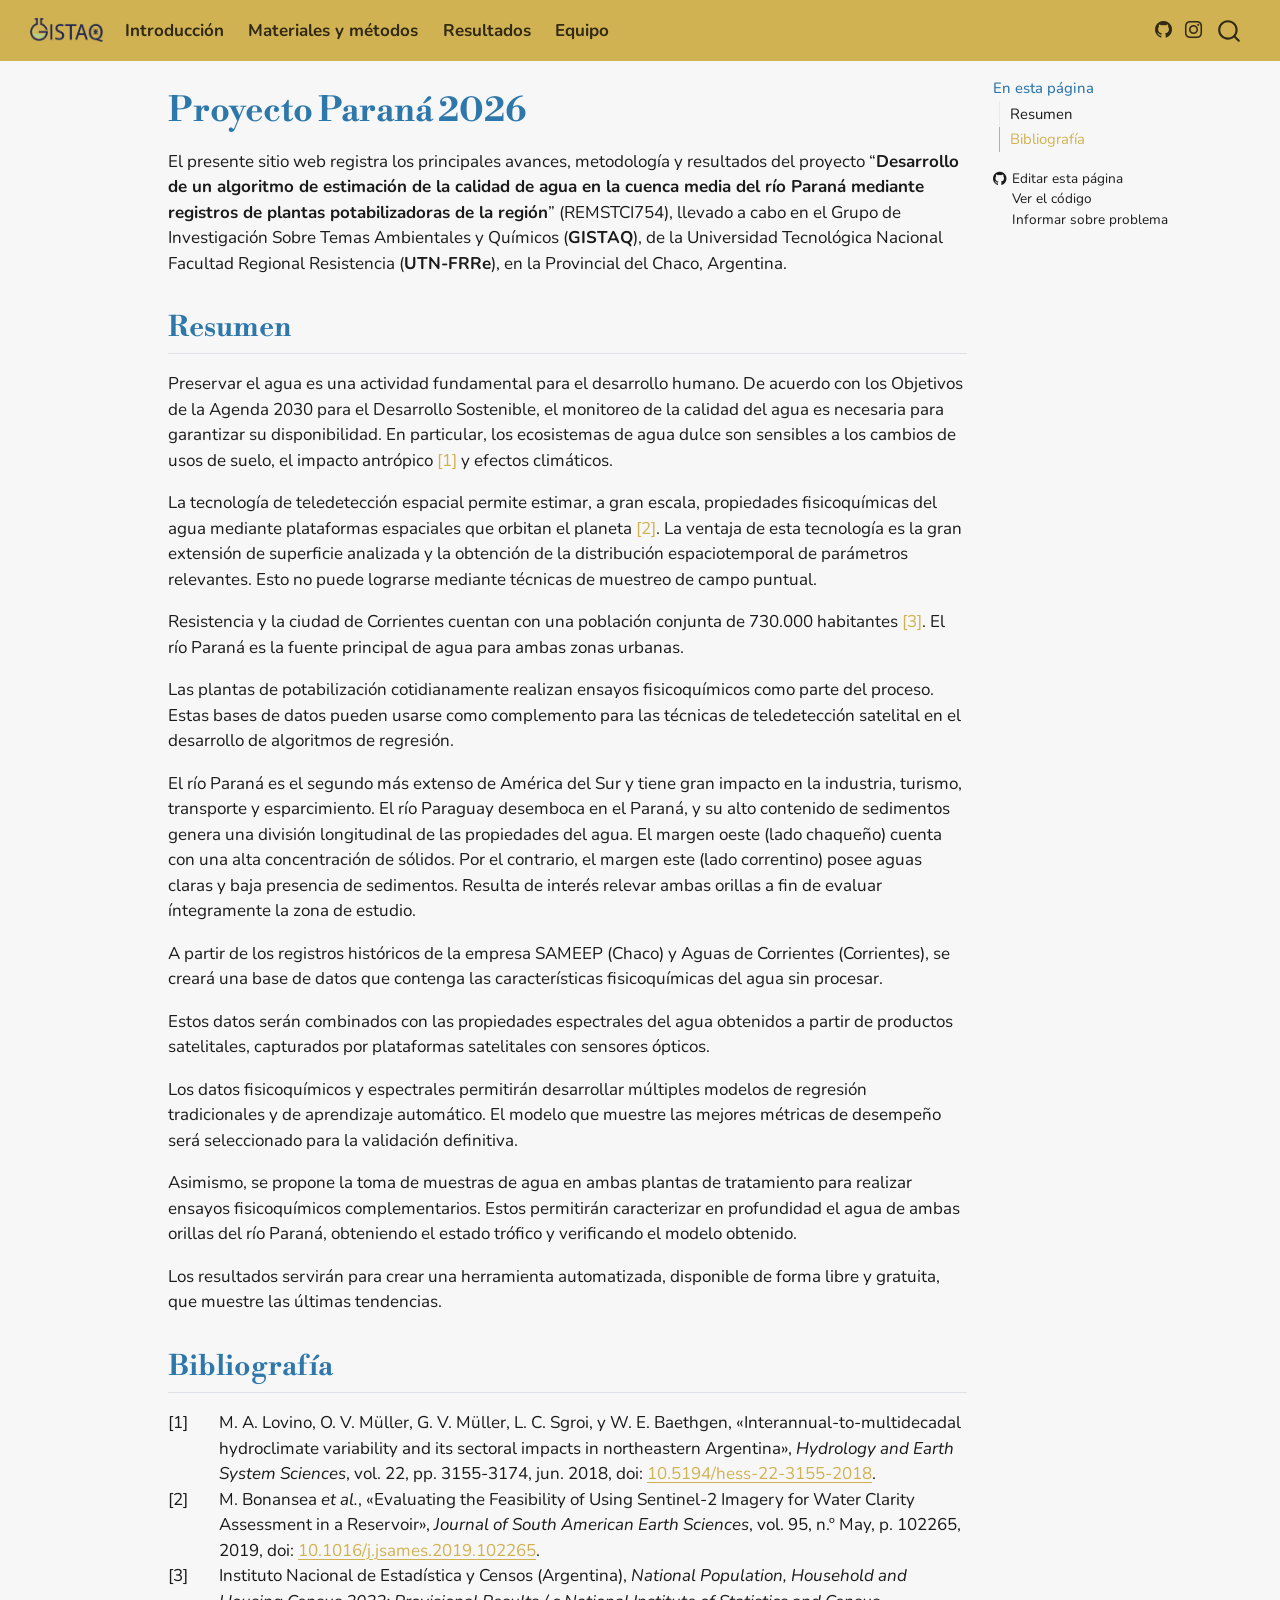
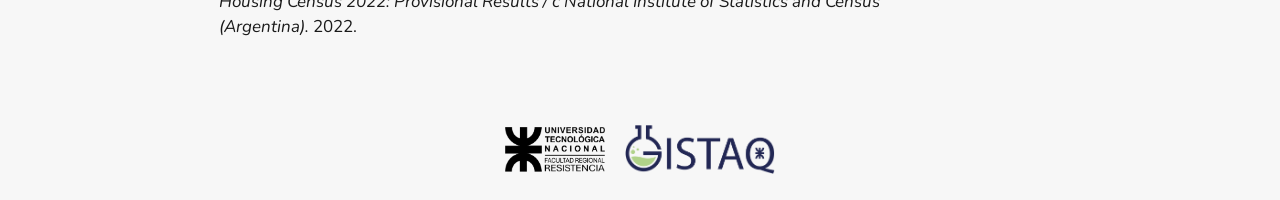
<file: index.html>
<!DOCTYPE html>
<html xmlns="http://www.w3.org/1999/xhtml" lang="es" xml:lang="es"><head>

<meta charset="utf-8">
<meta name="generator" content="quarto-1.9.38">

<meta name="viewport" content="width=device-width, initial-scale=1.0, user-scalable=yes">


<title>Proyecto Paraná 2026</title>
<style>
/* Default styles provided by pandoc.
** See https://pandoc.org/MANUAL.html#variables-for-html for config info.
*/
code{white-space: pre-wrap;}
span.smallcaps{font-variant: small-caps;}
div.columns{display: flex; gap: min(4vw, 1.5em);}
div.column{flex: auto; overflow-x: auto;}
div.hanging-indent{margin-left: 1.5em; text-indent: -1.5em;}
ul.task-list{list-style: none;}
ul.task-list li input[type="checkbox"] {
  width: 0.8em;
  margin: 0 0.8em 0.2em -1em; /* quarto-specific, see https://github.com/quarto-dev/quarto-cli/issues/4556 */ 
  vertical-align: middle;
}
/* CSS for citations */
div.csl-bib-body { }
div.csl-entry {
  clear: both;
  margin-bottom: 0em;
}
.hanging-indent div.csl-entry {
  margin-left:2em;
  text-indent:-2em;
}
div.csl-left-margin {
  min-width:2em;
  float:left;
}
div.csl-right-inline {
  margin-left:2em;
  padding-left:1em;
}
div.csl-indent {
  margin-left: 2em;
}</style>


<script src="site_libs/quarto-nav/quarto-nav.js"></script>
<script src="site_libs/quarto-nav/headroom.min.js"></script>
<script src="site_libs/clipboard/clipboard.min.js"></script>
<script src="site_libs/quarto-search/autocomplete.umd.js"></script>
<script src="site_libs/quarto-search/fuse.min.js"></script>
<script src="site_libs/quarto-search/quarto-search.js"></script>
<meta name="quarto:offset" content="./">
<link href="./img/favicon.png" rel="icon" type="image/png">
<script src="site_libs/quarto-html/quarto.js" type="module"></script>
<script src="site_libs/quarto-html/tabsets/tabsets.js" type="module"></script>
<script src="site_libs/quarto-html/popper.min.js"></script>
<script src="site_libs/quarto-html/tippy.umd.min.js"></script>
<script src="site_libs/quarto-html/anchor.min.js"></script>
<link href="site_libs/quarto-html/tippy.css" rel="stylesheet">
<link href="site_libs/quarto-html/quarto-syntax-highlighting-15634bcf2e68342d4ad2dfa704d543f6.css" rel="stylesheet" class="quarto-color-scheme" id="quarto-text-highlighting-styles">
<link href="site_libs/quarto-html/quarto-syntax-highlighting-dark-0a6b7249c26820e032cb0bd839ff02b1.css" rel="stylesheet" class="quarto-color-scheme quarto-color-alternate" id="quarto-text-highlighting-styles">
<link href="site_libs/quarto-html/quarto-syntax-highlighting-15634bcf2e68342d4ad2dfa704d543f6.css" rel="stylesheet" class="quarto-color-scheme-extra" id="quarto-text-highlighting-styles">
<script src="site_libs/bootstrap/bootstrap.min.js"></script>
<link href="site_libs/bootstrap/bootstrap-icons.css" rel="stylesheet">
<link href="site_libs/bootstrap/bootstrap-c7dad5fb4b88647848ae6b0b7183fa64.min.css" rel="stylesheet" append-hash="true" class="quarto-color-scheme" id="quarto-bootstrap" data-mode="light">
<link href="site_libs/bootstrap/bootstrap-dark-1cf9162011f4d4a3743afbaab9dc3be2.min.css" rel="stylesheet" append-hash="true" class="quarto-color-scheme quarto-color-alternate" id="quarto-bootstrap" data-mode="light">
<link href="site_libs/bootstrap/bootstrap-c7dad5fb4b88647848ae6b0b7183fa64.min.css" rel="stylesheet" append-hash="true" class="quarto-color-scheme-extra" id="quarto-bootstrap" data-mode="light">
<script src="site_libs/quarto-contrib/iconify-3.0.0/iconify-icon.min.js"></script>
<script id="quarto-search-options" type="application/json">{
  "location": "navbar",
  "copy-button": false,
  "collapse-after": 3,
  "panel-placement": "end",
  "type": "overlay",
  "limit": 50,
  "keyboard-shortcut": [
    "f",
    "/",
    "s"
  ],
  "show-item-context": false,
  "language": {
    "search-no-results-text": "No se han encontrado resultados",
    "search-matching-documents-text": "documentos encontrados",
    "search-copy-link-title": "Copiar el enlace en la búsqueda",
    "search-hide-matches-text": "Ocultar resultados adicionales",
    "search-more-match-text": "resultado adicional en este documento",
    "search-more-matches-text": "resultados adicionales en este documento",
    "search-clear-button-title": "Borrar",
    "search-text-placeholder": "",
    "search-detached-cancel-button-title": "Cancelar",
    "search-submit-button-title": "Enviar",
    "search-label": "Buscar"
  }
}</script>


<link rel="stylesheet" href="estilo.scss">
</head>

<body class="nav-fixed quarto-light">

<div id="quarto-search-results"></div>
  <header id="quarto-header" class="headroom fixed-top">
    <nav class="navbar navbar-expand-lg " data-bs-theme="dark">
      <div class="navbar-container container-fluid">
      <div class="navbar-brand-container mx-auto">
    <a href="./index.html" class="navbar-brand navbar-brand-logo">
    <img src="./img\logo_gistaq.png" alt="" class="navbar-logo light-content">
    <img src="./img\logo_gistaq.png" alt="" class="navbar-logo dark-content">
    </a>
  </div>
            <div id="quarto-search" class="" title="Buscar"></div>
          <button class="navbar-toggler" type="button" data-bs-toggle="collapse" data-bs-target="#navbarCollapse" aria-controls="navbarCollapse" role="menu" aria-expanded="false" aria-label="Navegación de palanca" onclick="if (window.quartoToggleHeadroom) { window.quartoToggleHeadroom(); }">
  <span class="navbar-toggler-icon"></span>
</button>
          <div class="collapse navbar-collapse" id="navbarCollapse">
            <ul class="navbar-nav navbar-nav-scroll me-auto">
  <li class="nav-item">
    <a class="nav-link" href="./introducción.html"> 
<span class="menu-text"><iconify-icon role="img" inline="" icon="material-symbols:info" aria-label="Icon info from material-symbols Iconify.design set." title="Icon info from material-symbols Iconify.design set."></iconify-icon> <strong>Introducción</strong></span></a>
  </li>  
  <li class="nav-item">
    <a class="nav-link" href="./materiales_métodos.html"> 
<span class="menu-text"><iconify-icon role="img" inline="" icon="majesticons:box" aria-label="Icon box from majesticons Iconify.design set." title="Icon box from majesticons Iconify.design set."></iconify-icon> <strong>Materiales y métodos</strong></span></a>
  </li>  
  <li class="nav-item">
    <a class="nav-link" href="./resultados.html"> 
<span class="menu-text"><iconify-icon role="img" inline="" icon="carbon:result" aria-label="Icon result from carbon Iconify.design set." title="Icon result from carbon Iconify.design set."></iconify-icon> <strong>Resultados</strong></span></a>
  </li>  
  <li class="nav-item">
    <a class="nav-link" href="./about.html"> 
<span class="menu-text"><iconify-icon role="img" inline="" icon="fluent:people-team-28-filled" aria-label="Icon people-team-28-filled from fluent Iconify.design set." title="Icon people-team-28-filled from fluent Iconify.design set."></iconify-icon> <strong>Equipo</strong></span></a>
  </li>  
</ul>
          </div> <!-- /navcollapse -->
            <div class="quarto-navbar-tools">
    <a href="https://github.com/GISTAQ-UTN-FRRe/parana_2026" title="" class="quarto-navigation-tool px-1" aria-label="" target="_blank"><i class="bi bi-github"></i></a>
    <a href="https://www.instagram.com/gistaq.utn" title="" class="quarto-navigation-tool px-1" aria-label="" target="_blank"><i class="bi bi-instagram"></i></a>
</div>
      </div> <!-- /container-fluid -->
    </nav>
</header>
<!-- content -->
<div id="quarto-content" class="quarto-container page-columns page-rows-contents page-layout-article page-navbar">
<!-- sidebar -->
<!-- margin-sidebar -->
    <div id="quarto-margin-sidebar" class="sidebar margin-sidebar">
        <nav id="TOC" role="doc-toc" class="toc-active">
    <h2 id="toc-title">En esta página</h2>
   
  <ul>
  <li><a href="#resumen" id="toc-resumen" class="nav-link active" data-scroll-target="#resumen">Resumen</a></li>
  <li><a href="#bibliografía" id="toc-bibliografía" class="nav-link" data-scroll-target="#bibliografía">Bibliografía</a></li>
  </ul>
<div class="toc-actions"><ul><li><a href="https://github.com/GISTAQ-UTN-FRRe/parana_2026/edit/main/index.qmd" class="toc-action"><i class="bi bi-github"></i>Editar esta página</a></li><li><a href="https://github.com/GISTAQ-UTN-FRRe/parana_2026/blob/main/index.qmd" class="toc-action"><i class="bi empty"></i>Ver el código</a></li><li><a href="https://github.com/GISTAQ-UTN-FRRe/parana_2026/issues/new" class="toc-action"><i class="bi empty"></i>Informar sobre problema</a></li></ul></div></nav>
    </div>
<!-- main -->
<main class="content" id="quarto-document-content">

<header id="title-block-header" class="quarto-title-block default">
<div class="quarto-title">
<h1 class="title"><titulo><strong>Proyecto Paraná 2026</strong></titulo></h1>
</div>



<div class="quarto-title-meta">

    
  
    
  </div>
  


</header>


<p>El presente sitio web registra los principales avances, metodología y resultados del proyecto “<strong>Desarrollo de un algoritmo de estimación de la calidad de agua en la cuenca media del río Paraná mediante registros de plantas potabilizadoras de la región</strong>” (REMSTCI754), llevado a cabo en el Grupo de Investigación Sobre Temas Ambientales y Químicos (<strong>GISTAQ</strong>), de la Universidad Tecnológica Nacional Facultad Regional Resistencia (<strong>UTN-FRRe</strong>), en la Provincial del Chaco, Argentina.</p>
<section id="resumen" class="level2">
<h2 class="anchored" data-anchor-id="resumen">Resumen</h2>
<p>Preservar el agua es una actividad fundamental para el desarrollo humano. De acuerdo con los Objetivos de la Agenda 2030 para el Desarrollo Sostenible, el monitoreo de la calidad del agua es necesaria para garantizar su disponibilidad. En particular, los ecosistemas de agua dulce son sensibles a los cambios de usos de suelo, el impacto antrópico <span class="citation" data-cites="Lovino2018X"><a href="#ref-Lovino2018X" role="doc-biblioref">[1]</a></span> y efectos climáticos.</p>
<p>La tecnología de teledetección espacial permite estimar, a gran escala, propiedades fisicoquímicas del agua mediante plataformas espaciales que orbitan el planeta <span class="citation" data-cites="Bonansea2019"><a href="#ref-Bonansea2019" role="doc-biblioref">[2]</a></span>. La ventaja de esta tecnología es la gran extensión de superficie analizada y la obtención de la distribución espaciotemporal de parámetros relevantes. Esto no puede lograrse mediante técnicas de muestreo de campo puntual.</p>
<p>Resistencia y la ciudad de Corrientes cuentan con una población conjunta de 730.000 habitantes <span class="citation" data-cites="indec2022"><a href="#ref-indec2022" role="doc-biblioref">[3]</a></span>. El río Paraná es la fuente principal de agua para ambas zonas urbanas.</p>
<p>Las plantas de potabilización cotidianamente realizan ensayos fisicoquímicos como parte del proceso. Estas bases de datos pueden usarse como complemento para las técnicas de teledetección satelital en el desarrollo de algoritmos de regresión.</p>
<p>El río Paraná es el segundo más extenso de América del Sur y tiene gran impacto en la industria, turismo, transporte y esparcimiento. El río Paraguay desemboca en el Paraná, y su alto contenido de sedimentos genera una división longitudinal de las propiedades del agua. El margen oeste (lado chaqueño) cuenta con una alta concentración de sólidos. Por el contrario, el margen este (lado correntino) posee aguas claras y baja presencia de sedimentos. Resulta de interés relevar ambas orillas a fin de evaluar íntegramente la zona de estudio.</p>
<p>A partir de los registros históricos de la empresa SAMEEP (Chaco) y Aguas de Corrientes (Corrientes), se creará una base de datos que contenga las características fisicoquímicas del agua sin procesar.</p>
<p>Estos datos serán combinados con las propiedades espectrales del agua obtenidos a partir de productos satelitales, capturados por plataformas satelitales con sensores ópticos.</p>
<p>Los datos fisicoquímicos y espectrales permitirán desarrollar múltiples modelos de regresión tradicionales y de aprendizaje automático. El modelo que muestre las mejores métricas de desempeño será seleccionado para la validación definitiva.</p>
<p>Asimismo, se propone la toma de muestras de agua en ambas plantas de tratamiento para realizar ensayos fisicoquímicos complementarios. Estos permitirán caracterizar en profundidad el agua de ambas orillas del río Paraná, obteniendo el estado trófico y verificando el modelo obtenido.</p>
<p>Los resultados servirán para crear una herramienta automatizada, disponible de forma libre y gratuita, que muestre las últimas tendencias.</p>
</section>
<section id="bibliografía" class="level2">
<h2 class="anchored" data-anchor-id="bibliografía">Bibliografía</h2>
<div id="refs" class="references csl-bib-body" data-entry-spacing="0" role="list">
<div id="ref-Lovino2018X" class="csl-entry" role="listitem">
<div class="csl-left-margin">[1] </div><div class="csl-right-inline">M. A. Lovino, O. V. Müller, G. V. Müller, L. C. Sgroi, y W. E. Baethgen, <span>«Interannual-to-multidecadal hydroclimate variability and its sectoral impacts in northeastern Argentina»</span>, <em>Hydrology and Earth System Sciences</em>, vol. 22, pp. 3155-3174, jun. 2018, doi: <a href="https://doi.org/10.5194/hess-22-3155-2018">10.5194/hess-22-3155-2018</a>.</div>
</div>
<div id="ref-Bonansea2019" class="csl-entry" role="listitem">
<div class="csl-left-margin">[2] </div><div class="csl-right-inline">M. Bonansea <em>et&nbsp;al.</em>, <span>«Evaluating the Feasibility of Using <span>Sentinel-2</span> Imagery for Water Clarity Assessment in a Reservoir»</span>, <em>Journal of South American Earth Sciences</em>, vol. 95, n.º May, p. 102265, 2019, doi: <a href="https://doi.org/10.1016/j.jsames.2019.102265">10.1016/j.jsames.2019.102265</a>.</div>
</div>
<div id="ref-indec2022" class="csl-entry" role="listitem">
<div class="csl-left-margin">[3] </div><div class="csl-right-inline">Instituto Nacional de Estadística y Censos (Argentina), <em>National Population, Household and Housing Census 2022: Provisional Results / c National Institute of Statistics and Census (Argentina).</em> 2022.</div>
</div>
</div>


</section>

</main> <!-- /main -->
<script id="quarto-html-after-body" type="application/javascript">
  window.document.addEventListener("DOMContentLoaded", function (event) {
    const icon = "";
    const anchorJS = new window.AnchorJS();
    anchorJS.options = {
      placement: 'right',
      icon: icon
    };
    anchorJS.add('.anchored');
    const isCodeAnnotation = (el) => {
      for (const clz of el.classList) {
        if (clz.startsWith('code-annotation-')) {                     
          return true;
        }
      }
      return false;
    }
    const onCopySuccess = function(e) {
      // button target
      const button = e.trigger;
      // don't keep focus
      button.blur();
      // flash "checked"
      button.classList.add('code-copy-button-checked');
      var currentTitle = button.getAttribute("title");
      button.setAttribute("title", "Copiado");
      let tooltip;
      if (window.bootstrap) {
        button.setAttribute("data-bs-toggle", "tooltip");
        button.setAttribute("data-bs-placement", "left");
        button.setAttribute("data-bs-title", "Copiado");
        tooltip = new bootstrap.Tooltip(button, 
          { trigger: "manual", 
            customClass: "code-copy-button-tooltip",
            offset: [0, -8]});
        tooltip.show();    
      }
      setTimeout(function() {
        if (tooltip) {
          tooltip.hide();
          button.removeAttribute("data-bs-title");
          button.removeAttribute("data-bs-toggle");
          button.removeAttribute("data-bs-placement");
        }
        button.setAttribute("title", currentTitle);
        button.classList.remove('code-copy-button-checked');
      }, 1000);
      // clear code selection
      e.clearSelection();
    }
    const getTextToCopy = function(trigger) {
      const outerScaffold = trigger.parentElement.cloneNode(true);
      const codeEl = outerScaffold.querySelector('code');
      for (const childEl of codeEl.children) {
        if (isCodeAnnotation(childEl)) {
          childEl.remove();
        }
      }
      return codeEl.innerText;
    }
    const clipboard = new window.ClipboardJS('.code-copy-button:not([data-in-quarto-modal])', {
      text: getTextToCopy
    });
    clipboard.on('success', onCopySuccess);
    if (window.document.getElementById('quarto-embedded-source-code-modal')) {
      const clipboardModal = new window.ClipboardJS('.code-copy-button[data-in-quarto-modal]', {
        text: getTextToCopy,
        container: window.document.getElementById('quarto-embedded-source-code-modal')
      });
      clipboardModal.on('success', onCopySuccess);
    }
      var localhostRegex = new RegExp(/^(?:http|https):\/\/localhost\:?[0-9]*\//);
      var mailtoRegex = new RegExp(/^mailto:/);
        var filterRegex = new RegExp("https:\/\/GISTAQ-UTN-FRRe\.github\.io\/parana_2026\/");
      var isInternal = (href) => {
          return filterRegex.test(href) || localhostRegex.test(href) || mailtoRegex.test(href);
      }
      // Inspect non-navigation links and adorn them if external
     var links = window.document.querySelectorAll('a[href]:not(.nav-link):not(.navbar-brand):not(.toc-action):not(.sidebar-link):not(.sidebar-item-toggle):not(.pagination-link):not(.no-external):not([aria-hidden]):not(.dropdown-item):not(.quarto-navigation-tool):not(.about-link)');
      for (var i=0; i<links.length; i++) {
        const link = links[i];
        if (!isInternal(link.href)) {
          // undo the damage that might have been done by quarto-nav.js in the case of
          // links that we want to consider external
          if (link.dataset.originalHref !== undefined) {
            link.href = link.dataset.originalHref;
          }
        }
      }
    function tippyHover(el, contentFn, onTriggerFn, onUntriggerFn) {
      const config = {
        allowHTML: true,
        maxWidth: 500,
        delay: 100,
        arrow: false,
        appendTo: function(el) {
            return el.parentElement;
        },
        interactive: true,
        interactiveBorder: 10,
        theme: 'quarto',
        placement: 'bottom-start',
      };
      if (contentFn) {
        config.content = contentFn;
      }
      if (onTriggerFn) {
        config.onTrigger = onTriggerFn;
      }
      if (onUntriggerFn) {
        config.onUntrigger = onUntriggerFn;
      }
      window.tippy(el, config); 
    }
    const noterefs = window.document.querySelectorAll('a[role="doc-noteref"]');
    for (var i=0; i<noterefs.length; i++) {
      const ref = noterefs[i];
      tippyHover(ref, function() {
        // use id or data attribute instead here
        let href = ref.getAttribute('data-footnote-href') || ref.getAttribute('href');
        try { href = new URL(href).hash; } catch {}
        const id = href.replace(/^#\/?/, "");
        const note = window.document.getElementById(id);
        if (note) {
          return note.innerHTML;
        } else {
          return "";
        }
      });
    }
    const xrefs = window.document.querySelectorAll('a.quarto-xref');
    const processXRef = (id, note) => {
      // Strip column container classes
      const stripColumnClz = (el) => {
        el.classList.remove("page-full", "page-columns");
        if (el.children) {
          for (const child of el.children) {
            stripColumnClz(child);
          }
        }
      }
      stripColumnClz(note)
      if (id === null || id.startsWith('sec-')) {
        // Special case sections, only their first couple elements
        const container = document.createElement("div");
        if (note.children && note.children.length > 2) {
          container.appendChild(note.children[0].cloneNode(true));
          for (let i = 1; i < note.children.length; i++) {
            const child = note.children[i];
            if (child.tagName === "P" && child.innerText === "") {
              continue;
            } else {
              container.appendChild(child.cloneNode(true));
              break;
            }
          }
          if (window.Quarto?.typesetMath) {
            window.Quarto.typesetMath(container);
          }
          return container.innerHTML
        } else {
          if (window.Quarto?.typesetMath) {
            window.Quarto.typesetMath(note);
          }
          return note.innerHTML;
        }
      } else {
        // Remove any anchor links if they are present
        const anchorLink = note.querySelector('a.anchorjs-link');
        if (anchorLink) {
          anchorLink.remove();
        }
        if (window.Quarto?.typesetMath) {
          window.Quarto.typesetMath(note);
        }
        if (note.classList.contains("callout")) {
          return note.outerHTML;
        } else {
          return note.innerHTML;
        }
      }
    }
    for (var i=0; i<xrefs.length; i++) {
      const xref = xrefs[i];
      tippyHover(xref, undefined, function(instance) {
        instance.disable();
        let url = xref.getAttribute('href');
        let hash = undefined; 
        if (url.startsWith('#')) {
          hash = url;
        } else {
          try { hash = new URL(url).hash; } catch {}
        }
        if (hash) {
          const id = hash.replace(/^#\/?/, "");
          const note = window.document.getElementById(id);
          if (note !== null) {
            try {
              const html = processXRef(id, note.cloneNode(true));
              instance.setContent(html);
            } finally {
              instance.enable();
              instance.show();
            }
          } else {
            // See if we can fetch this
            fetch(url.split('#')[0])
            .then(res => res.text())
            .then(html => {
              const parser = new DOMParser();
              const htmlDoc = parser.parseFromString(html, "text/html");
              const note = htmlDoc.getElementById(id);
              if (note !== null) {
                const html = processXRef(id, note);
                instance.setContent(html);
              } 
            }).finally(() => {
              instance.enable();
              instance.show();
            });
          }
        } else {
          // See if we can fetch a full url (with no hash to target)
          // This is a special case and we should probably do some content thinning / targeting
          fetch(url)
          .then(res => res.text())
          .then(html => {
            const parser = new DOMParser();
            const htmlDoc = parser.parseFromString(html, "text/html");
            const note = htmlDoc.querySelector('main.content');
            if (note !== null) {
              // This should only happen for chapter cross references
              // (since there is no id in the URL)
              // remove the first header
              if (note.children.length > 0 && note.children[0].tagName === "HEADER") {
                note.children[0].remove();
              }
              const html = processXRef(null, note);
              instance.setContent(html);
            } 
          }).finally(() => {
            instance.enable();
            instance.show();
          });
        }
      }, function(instance) {
      });
    }
        let selectedAnnoteEl;
        const selectorForAnnotation = ( cell, annotation) => {
          let cellAttr = 'data-code-cell="' + cell + '"';
          let lineAttr = 'data-code-annotation="' +  annotation + '"';
          const selector = 'span[' + cellAttr + '][' + lineAttr + ']';
          return selector;
        }
        const selectCodeLines = (annoteEl) => {
          const doc = window.document;
          const targetCell = annoteEl.getAttribute("data-target-cell");
          const targetAnnotation = annoteEl.getAttribute("data-target-annotation");
          const annoteSpan = window.document.querySelector(selectorForAnnotation(targetCell, targetAnnotation));
          const lines = annoteSpan.getAttribute("data-code-lines").split(",");
          const lineIds = lines.map((line) => {
            return targetCell + "-" + line;
          })
          let top = null;
          let height = null;
          let parent = null;
          if (lineIds.length > 0) {
              //compute the position of the single el (top and bottom and make a div)
              const el = window.document.getElementById(lineIds[0]);
              top = el.offsetTop;
              height = el.offsetHeight;
              parent = el.parentElement.parentElement;
            if (lineIds.length > 1) {
              const lastEl = window.document.getElementById(lineIds[lineIds.length - 1]);
              const bottom = lastEl.offsetTop + lastEl.offsetHeight;
              height = bottom - top;
            }
            if (top !== null && height !== null && parent !== null) {
              // cook up a div (if necessary) and position it 
              let div = window.document.getElementById("code-annotation-line-highlight");
              if (div === null) {
                div = window.document.createElement("div");
                div.setAttribute("id", "code-annotation-line-highlight");
                div.style.position = 'absolute';
                parent.appendChild(div);
              }
              div.style.top = top - 2 + "px";
              div.style.height = height + 4 + "px";
              div.style.left = 0;
              let gutterDiv = window.document.getElementById("code-annotation-line-highlight-gutter");
              if (gutterDiv === null) {
                gutterDiv = window.document.createElement("div");
                gutterDiv.setAttribute("id", "code-annotation-line-highlight-gutter");
                gutterDiv.style.position = 'absolute';
                const codeCell = window.document.getElementById(targetCell);
                const gutter = codeCell.querySelector('.code-annotation-gutter');
                gutter.appendChild(gutterDiv);
              }
              gutterDiv.style.top = top - 2 + "px";
              gutterDiv.style.height = height + 4 + "px";
            }
            selectedAnnoteEl = annoteEl;
          }
        };
        const unselectCodeLines = () => {
          const elementsIds = ["code-annotation-line-highlight", "code-annotation-line-highlight-gutter"];
          elementsIds.forEach((elId) => {
            const div = window.document.getElementById(elId);
            if (div) {
              div.remove();
            }
          });
          selectedAnnoteEl = undefined;
        };
          // Handle positioning of the toggle
      window.addEventListener(
        "resize",
        throttle(() => {
          elRect = undefined;
          if (selectedAnnoteEl) {
            selectCodeLines(selectedAnnoteEl);
          }
        }, 10)
      );
      function throttle(fn, ms) {
      let throttle = false;
      let timer;
        return (...args) => {
          if(!throttle) { // first call gets through
              fn.apply(this, args);
              throttle = true;
          } else { // all the others get throttled
              if(timer) clearTimeout(timer); // cancel #2
              timer = setTimeout(() => {
                fn.apply(this, args);
                timer = throttle = false;
              }, ms);
          }
        };
      }
        // Attach click handler to the DT
        const annoteDls = window.document.querySelectorAll('dt[data-target-cell]');
        for (const annoteDlNode of annoteDls) {
          annoteDlNode.addEventListener('click', (event) => {
            const clickedEl = event.target;
            if (clickedEl !== selectedAnnoteEl) {
              unselectCodeLines();
              const activeEl = window.document.querySelector('dt[data-target-cell].code-annotation-active');
              if (activeEl) {
                activeEl.classList.remove('code-annotation-active');
              }
              selectCodeLines(clickedEl);
              clickedEl.classList.add('code-annotation-active');
            } else {
              // Unselect the line
              unselectCodeLines();
              clickedEl.classList.remove('code-annotation-active');
            }
          });
        }
    const findCites = (el) => {
      const parentEl = el.parentElement;
      if (parentEl) {
        const cites = parentEl.dataset.cites;
        if (cites) {
          return {
            el,
            cites: cites.split(' ')
          };
        } else {
          return findCites(el.parentElement)
        }
      } else {
        return undefined;
      }
    };
    var bibliorefs = window.document.querySelectorAll('a[role="doc-biblioref"]');
    for (var i=0; i<bibliorefs.length; i++) {
      const ref = bibliorefs[i];
      const citeInfo = findCites(ref);
      if (citeInfo) {
        tippyHover(citeInfo.el, function() {
          var popup = window.document.createElement('div');
          citeInfo.cites.forEach(function(cite) {
            var citeDiv = window.document.createElement('div');
            citeDiv.classList.add('hanging-indent');
            citeDiv.classList.add('csl-entry');
            var biblioDiv = window.document.getElementById('ref-' + cite);
            if (biblioDiv) {
              citeDiv.innerHTML = biblioDiv.innerHTML;
            }
            popup.appendChild(citeDiv);
          });
          return popup.innerHTML;
        });
      }
    }
  });
  </script>
</div> <!-- /content -->
<footer class="footer">
  <div class="nav-footer">
    <div class="nav-footer-left">
      &nbsp;
    </div>   
    <div class="nav-footer-center">
<p><img src="img/logo_utn.png" class="img-fluid" width="100"> &nbsp;&nbsp;&nbsp; <img src="img/logo_gistaq.png" class="img-fluid" width="150"></p>
<div class="toc-actions d-sm-block d-md-none"><ul><li><a href="https://github.com/GISTAQ-UTN-FRRe/parana_2026/edit/main/index.qmd" class="toc-action"><i class="bi bi-github"></i>Editar esta página</a></li><li><a href="https://github.com/GISTAQ-UTN-FRRe/parana_2026/blob/main/index.qmd" class="toc-action"><i class="bi empty"></i>Ver el código</a></li><li><a href="https://github.com/GISTAQ-UTN-FRRe/parana_2026/issues/new" class="toc-action"><i class="bi empty"></i>Informar sobre problema</a></li></ul></div></div>
    <div class="nav-footer-right">
      &nbsp;
    </div>
  </div>
</footer>




</body></html>
</file>
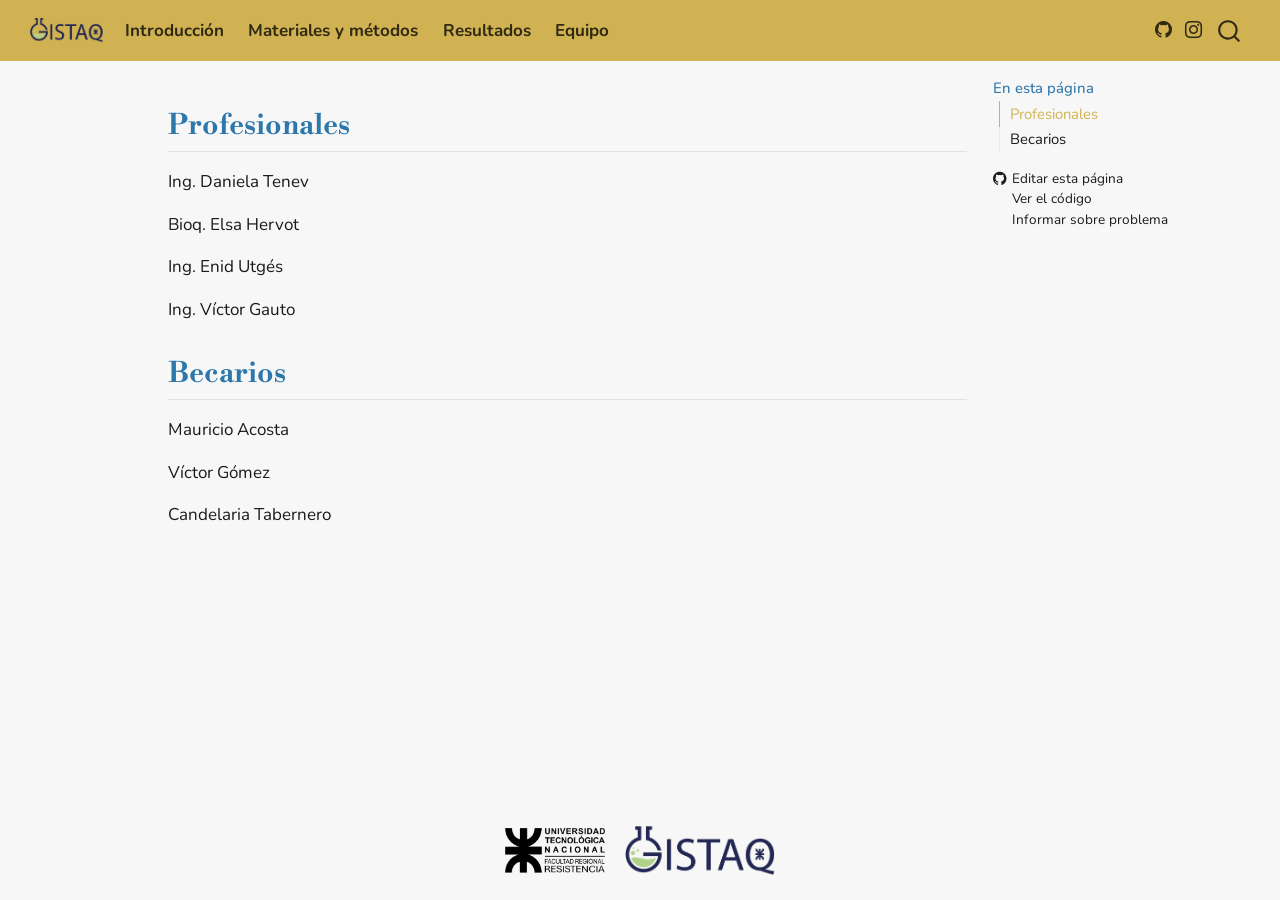
<file: about.html>
<!DOCTYPE html>
<html xmlns="http://www.w3.org/1999/xhtml" lang="es" xml:lang="es"><head>

<meta charset="utf-8">
<meta name="generator" content="quarto-1.9.38">

<meta name="viewport" content="width=device-width, initial-scale=1.0, user-scalable=yes">


<title>about</title>
<style>
/* Default styles provided by pandoc.
** See https://pandoc.org/MANUAL.html#variables-for-html for config info.
*/
code{white-space: pre-wrap;}
span.smallcaps{font-variant: small-caps;}
div.columns{display: flex; gap: min(4vw, 1.5em);}
div.column{flex: auto; overflow-x: auto;}
div.hanging-indent{margin-left: 1.5em; text-indent: -1.5em;}
ul.task-list{list-style: none;}
ul.task-list li input[type="checkbox"] {
  width: 0.8em;
  margin: 0 0.8em 0.2em -1em; /* quarto-specific, see https://github.com/quarto-dev/quarto-cli/issues/4556 */ 
  vertical-align: middle;
}
</style>


<script src="site_libs/quarto-nav/quarto-nav.js"></script>
<script src="site_libs/quarto-nav/headroom.min.js"></script>
<script src="site_libs/clipboard/clipboard.min.js"></script>
<script src="site_libs/quarto-search/autocomplete.umd.js"></script>
<script src="site_libs/quarto-search/fuse.min.js"></script>
<script src="site_libs/quarto-search/quarto-search.js"></script>
<meta name="quarto:offset" content="./">
<link href="./img/favicon.png" rel="icon" type="image/png">
<script src="site_libs/quarto-html/quarto.js" type="module"></script>
<script src="site_libs/quarto-html/tabsets/tabsets.js" type="module"></script>
<script src="site_libs/quarto-html/popper.min.js"></script>
<script src="site_libs/quarto-html/tippy.umd.min.js"></script>
<script src="site_libs/quarto-html/anchor.min.js"></script>
<link href="site_libs/quarto-html/tippy.css" rel="stylesheet">
<link href="site_libs/quarto-html/quarto-syntax-highlighting-15634bcf2e68342d4ad2dfa704d543f6.css" rel="stylesheet" class="quarto-color-scheme" id="quarto-text-highlighting-styles">
<link href="site_libs/quarto-html/quarto-syntax-highlighting-dark-0a6b7249c26820e032cb0bd839ff02b1.css" rel="stylesheet" class="quarto-color-scheme quarto-color-alternate" id="quarto-text-highlighting-styles">
<link href="site_libs/quarto-html/quarto-syntax-highlighting-15634bcf2e68342d4ad2dfa704d543f6.css" rel="stylesheet" class="quarto-color-scheme-extra" id="quarto-text-highlighting-styles">
<script src="site_libs/bootstrap/bootstrap.min.js"></script>
<link href="site_libs/bootstrap/bootstrap-icons.css" rel="stylesheet">
<link href="site_libs/bootstrap/bootstrap-c7dad5fb4b88647848ae6b0b7183fa64.min.css" rel="stylesheet" append-hash="true" class="quarto-color-scheme" id="quarto-bootstrap" data-mode="light">
<link href="site_libs/bootstrap/bootstrap-dark-1cf9162011f4d4a3743afbaab9dc3be2.min.css" rel="stylesheet" append-hash="true" class="quarto-color-scheme quarto-color-alternate" id="quarto-bootstrap" data-mode="light">
<link href="site_libs/bootstrap/bootstrap-c7dad5fb4b88647848ae6b0b7183fa64.min.css" rel="stylesheet" append-hash="true" class="quarto-color-scheme-extra" id="quarto-bootstrap" data-mode="light">
<script src="site_libs/quarto-contrib/iconify-3.0.0/iconify-icon.min.js"></script>
<script id="quarto-search-options" type="application/json">{
  "location": "navbar",
  "copy-button": false,
  "collapse-after": 3,
  "panel-placement": "end",
  "type": "overlay",
  "limit": 50,
  "keyboard-shortcut": [
    "f",
    "/",
    "s"
  ],
  "show-item-context": false,
  "language": {
    "search-no-results-text": "No se han encontrado resultados",
    "search-matching-documents-text": "documentos encontrados",
    "search-copy-link-title": "Copiar el enlace en la búsqueda",
    "search-hide-matches-text": "Ocultar resultados adicionales",
    "search-more-match-text": "resultado adicional en este documento",
    "search-more-matches-text": "resultados adicionales en este documento",
    "search-clear-button-title": "Borrar",
    "search-text-placeholder": "",
    "search-detached-cancel-button-title": "Cancelar",
    "search-submit-button-title": "Enviar",
    "search-label": "Buscar"
  }
}</script>


<link rel="stylesheet" href="estilo.scss">
</head>

<body class="nav-fixed quarto-light">

<div id="quarto-search-results"></div>
  <header id="quarto-header" class="headroom fixed-top">
    <nav class="navbar navbar-expand-lg " data-bs-theme="dark">
      <div class="navbar-container container-fluid">
      <div class="navbar-brand-container mx-auto">
    <a href="./index.html" class="navbar-brand navbar-brand-logo">
    <img src="./img\logo_gistaq.png" alt="" class="navbar-logo light-content">
    <img src="./img\logo_gistaq.png" alt="" class="navbar-logo dark-content">
    </a>
  </div>
            <div id="quarto-search" class="" title="Buscar"></div>
          <button class="navbar-toggler" type="button" data-bs-toggle="collapse" data-bs-target="#navbarCollapse" aria-controls="navbarCollapse" role="menu" aria-expanded="false" aria-label="Navegación de palanca" onclick="if (window.quartoToggleHeadroom) { window.quartoToggleHeadroom(); }">
  <span class="navbar-toggler-icon"></span>
</button>
          <div class="collapse navbar-collapse" id="navbarCollapse">
            <ul class="navbar-nav navbar-nav-scroll me-auto">
  <li class="nav-item">
    <a class="nav-link" href="./introducción.html"> 
<span class="menu-text"><iconify-icon role="img" inline="" icon="material-symbols:info" aria-label="Icon info from material-symbols Iconify.design set." title="Icon info from material-symbols Iconify.design set."></iconify-icon> <strong>Introducción</strong></span></a>
  </li>  
  <li class="nav-item">
    <a class="nav-link" href="./materiales_métodos.html"> 
<span class="menu-text"><iconify-icon role="img" inline="" icon="majesticons:box" aria-label="Icon box from majesticons Iconify.design set." title="Icon box from majesticons Iconify.design set."></iconify-icon> <strong>Materiales y métodos</strong></span></a>
  </li>  
  <li class="nav-item">
    <a class="nav-link" href="./resultados.html"> 
<span class="menu-text"><iconify-icon role="img" inline="" icon="carbon:result" aria-label="Icon result from carbon Iconify.design set." title="Icon result from carbon Iconify.design set."></iconify-icon> <strong>Resultados</strong></span></a>
  </li>  
  <li class="nav-item">
    <a class="nav-link active" href="./about.html" aria-current="page"> 
<span class="menu-text"><iconify-icon role="img" inline="" icon="fluent:people-team-28-filled" aria-label="Icon people-team-28-filled from fluent Iconify.design set." title="Icon people-team-28-filled from fluent Iconify.design set."></iconify-icon> <strong>Equipo</strong></span></a>
  </li>  
</ul>
          </div> <!-- /navcollapse -->
            <div class="quarto-navbar-tools">
    <a href="https://github.com/GISTAQ-UTN-FRRe/parana_2026" title="" class="quarto-navigation-tool px-1" aria-label="" target="_blank"><i class="bi bi-github"></i></a>
    <a href="https://www.instagram.com/gistaq.utn" title="" class="quarto-navigation-tool px-1" aria-label="" target="_blank"><i class="bi bi-instagram"></i></a>
</div>
      </div> <!-- /container-fluid -->
    </nav>
</header>
<!-- content -->
<div id="quarto-content" class="quarto-container page-columns page-rows-contents page-layout-article page-navbar">
<!-- sidebar -->
<!-- margin-sidebar -->
    <div id="quarto-margin-sidebar" class="sidebar margin-sidebar">
        <nav id="TOC" role="doc-toc" class="toc-active">
    <h2 id="toc-title">En esta página</h2>
   
  <ul>
  <li><a href="#profesionales" id="toc-profesionales" class="nav-link active" data-scroll-target="#profesionales">Profesionales</a></li>
  <li><a href="#becarios" id="toc-becarios" class="nav-link" data-scroll-target="#becarios">Becarios</a></li>
  </ul>
<div class="toc-actions"><ul><li><a href="https://github.com/GISTAQ-UTN-FRRe/parana_2026/edit/main/about.qmd" class="toc-action"><i class="bi bi-github"></i>Editar esta página</a></li><li><a href="https://github.com/GISTAQ-UTN-FRRe/parana_2026/blob/main/about.qmd" class="toc-action"><i class="bi empty"></i>Ver el código</a></li><li><a href="https://github.com/GISTAQ-UTN-FRRe/parana_2026/issues/new" class="toc-action"><i class="bi empty"></i>Informar sobre problema</a></li></ul></div></nav>
    </div>
<!-- main -->
<main class="content" id="quarto-document-content"><header id="title-block-header" class="quarto-title-block"></header>




<section id="profesionales" class="level2">
<h2 class="anchored" data-anchor-id="profesionales">Profesionales</h2>
<p>Ing. Daniela Tenev <a href="https://orcid.org/0000-0003-0860-9139"><iconify-icon role="img" inline="" icon="simple-icons:orcid" style="color:#a5cd39" aria-label="Icon orcid from simple-icons Iconify.design set." title="Icon orcid from simple-icons Iconify.design set."></iconify-icon></a></p>
<p>Bioq. Elsa Hervot</p>
<p>Ing. Enid Utgés <a href="https://orcid.org/0009-0003-5263-5198"><iconify-icon role="img" inline="" icon="simple-icons:orcid" style="color:#a5cd39" aria-label="Icon orcid from simple-icons Iconify.design set." title="Icon orcid from simple-icons Iconify.design set."></iconify-icon></a></p>
<p>Ing. Víctor Gauto <a href="https://orcid.org/0000-0001-9960-8558"><iconify-icon role="img" inline="" icon="simple-icons:orcid" style="color:#a5cd39" aria-label="Icon orcid from simple-icons Iconify.design set." title="Icon orcid from simple-icons Iconify.design set."></iconify-icon></a></p>
</section>
<section id="becarios" class="level2">
<h2 class="anchored" data-anchor-id="becarios">Becarios</h2>
<p>Mauricio Acosta <a href="https://orcid.org/0009-0002-3917-3454"><iconify-icon role="img" inline="" icon="simple-icons:orcid" style="color:#a5cd39" aria-label="Icon orcid from simple-icons Iconify.design set." title="Icon orcid from simple-icons Iconify.design set."></iconify-icon></a></p>
<p>Víctor Gómez <a href="https://orcid.org/0009-0001-4642-7670"><iconify-icon role="img" inline="" icon="simple-icons:orcid" style="color:#a5cd39" aria-label="Icon orcid from simple-icons Iconify.design set." title="Icon orcid from simple-icons Iconify.design set."></iconify-icon></a></p>
<p>Candelaria Tabernero</p>


</section>

</main> <!-- /main -->
<script id="quarto-html-after-body" type="application/javascript">
  window.document.addEventListener("DOMContentLoaded", function (event) {
    const icon = "";
    const anchorJS = new window.AnchorJS();
    anchorJS.options = {
      placement: 'right',
      icon: icon
    };
    anchorJS.add('.anchored');
    const isCodeAnnotation = (el) => {
      for (const clz of el.classList) {
        if (clz.startsWith('code-annotation-')) {                     
          return true;
        }
      }
      return false;
    }
    const onCopySuccess = function(e) {
      // button target
      const button = e.trigger;
      // don't keep focus
      button.blur();
      // flash "checked"
      button.classList.add('code-copy-button-checked');
      var currentTitle = button.getAttribute("title");
      button.setAttribute("title", "Copiado");
      let tooltip;
      if (window.bootstrap) {
        button.setAttribute("data-bs-toggle", "tooltip");
        button.setAttribute("data-bs-placement", "left");
        button.setAttribute("data-bs-title", "Copiado");
        tooltip = new bootstrap.Tooltip(button, 
          { trigger: "manual", 
            customClass: "code-copy-button-tooltip",
            offset: [0, -8]});
        tooltip.show();    
      }
      setTimeout(function() {
        if (tooltip) {
          tooltip.hide();
          button.removeAttribute("data-bs-title");
          button.removeAttribute("data-bs-toggle");
          button.removeAttribute("data-bs-placement");
        }
        button.setAttribute("title", currentTitle);
        button.classList.remove('code-copy-button-checked');
      }, 1000);
      // clear code selection
      e.clearSelection();
    }
    const getTextToCopy = function(trigger) {
      const outerScaffold = trigger.parentElement.cloneNode(true);
      const codeEl = outerScaffold.querySelector('code');
      for (const childEl of codeEl.children) {
        if (isCodeAnnotation(childEl)) {
          childEl.remove();
        }
      }
      return codeEl.innerText;
    }
    const clipboard = new window.ClipboardJS('.code-copy-button:not([data-in-quarto-modal])', {
      text: getTextToCopy
    });
    clipboard.on('success', onCopySuccess);
    if (window.document.getElementById('quarto-embedded-source-code-modal')) {
      const clipboardModal = new window.ClipboardJS('.code-copy-button[data-in-quarto-modal]', {
        text: getTextToCopy,
        container: window.document.getElementById('quarto-embedded-source-code-modal')
      });
      clipboardModal.on('success', onCopySuccess);
    }
      var localhostRegex = new RegExp(/^(?:http|https):\/\/localhost\:?[0-9]*\//);
      var mailtoRegex = new RegExp(/^mailto:/);
        var filterRegex = new RegExp("https:\/\/GISTAQ-UTN-FRRe\.github\.io\/parana_2026\/");
      var isInternal = (href) => {
          return filterRegex.test(href) || localhostRegex.test(href) || mailtoRegex.test(href);
      }
      // Inspect non-navigation links and adorn them if external
     var links = window.document.querySelectorAll('a[href]:not(.nav-link):not(.navbar-brand):not(.toc-action):not(.sidebar-link):not(.sidebar-item-toggle):not(.pagination-link):not(.no-external):not([aria-hidden]):not(.dropdown-item):not(.quarto-navigation-tool):not(.about-link)');
      for (var i=0; i<links.length; i++) {
        const link = links[i];
        if (!isInternal(link.href)) {
          // undo the damage that might have been done by quarto-nav.js in the case of
          // links that we want to consider external
          if (link.dataset.originalHref !== undefined) {
            link.href = link.dataset.originalHref;
          }
        }
      }
    function tippyHover(el, contentFn, onTriggerFn, onUntriggerFn) {
      const config = {
        allowHTML: true,
        maxWidth: 500,
        delay: 100,
        arrow: false,
        appendTo: function(el) {
            return el.parentElement;
        },
        interactive: true,
        interactiveBorder: 10,
        theme: 'quarto',
        placement: 'bottom-start',
      };
      if (contentFn) {
        config.content = contentFn;
      }
      if (onTriggerFn) {
        config.onTrigger = onTriggerFn;
      }
      if (onUntriggerFn) {
        config.onUntrigger = onUntriggerFn;
      }
      window.tippy(el, config); 
    }
    const noterefs = window.document.querySelectorAll('a[role="doc-noteref"]');
    for (var i=0; i<noterefs.length; i++) {
      const ref = noterefs[i];
      tippyHover(ref, function() {
        // use id or data attribute instead here
        let href = ref.getAttribute('data-footnote-href') || ref.getAttribute('href');
        try { href = new URL(href).hash; } catch {}
        const id = href.replace(/^#\/?/, "");
        const note = window.document.getElementById(id);
        if (note) {
          return note.innerHTML;
        } else {
          return "";
        }
      });
    }
    const xrefs = window.document.querySelectorAll('a.quarto-xref');
    const processXRef = (id, note) => {
      // Strip column container classes
      const stripColumnClz = (el) => {
        el.classList.remove("page-full", "page-columns");
        if (el.children) {
          for (const child of el.children) {
            stripColumnClz(child);
          }
        }
      }
      stripColumnClz(note)
      if (id === null || id.startsWith('sec-')) {
        // Special case sections, only their first couple elements
        const container = document.createElement("div");
        if (note.children && note.children.length > 2) {
          container.appendChild(note.children[0].cloneNode(true));
          for (let i = 1; i < note.children.length; i++) {
            const child = note.children[i];
            if (child.tagName === "P" && child.innerText === "") {
              continue;
            } else {
              container.appendChild(child.cloneNode(true));
              break;
            }
          }
          if (window.Quarto?.typesetMath) {
            window.Quarto.typesetMath(container);
          }
          return container.innerHTML
        } else {
          if (window.Quarto?.typesetMath) {
            window.Quarto.typesetMath(note);
          }
          return note.innerHTML;
        }
      } else {
        // Remove any anchor links if they are present
        const anchorLink = note.querySelector('a.anchorjs-link');
        if (anchorLink) {
          anchorLink.remove();
        }
        if (window.Quarto?.typesetMath) {
          window.Quarto.typesetMath(note);
        }
        if (note.classList.contains("callout")) {
          return note.outerHTML;
        } else {
          return note.innerHTML;
        }
      }
    }
    for (var i=0; i<xrefs.length; i++) {
      const xref = xrefs[i];
      tippyHover(xref, undefined, function(instance) {
        instance.disable();
        let url = xref.getAttribute('href');
        let hash = undefined; 
        if (url.startsWith('#')) {
          hash = url;
        } else {
          try { hash = new URL(url).hash; } catch {}
        }
        if (hash) {
          const id = hash.replace(/^#\/?/, "");
          const note = window.document.getElementById(id);
          if (note !== null) {
            try {
              const html = processXRef(id, note.cloneNode(true));
              instance.setContent(html);
            } finally {
              instance.enable();
              instance.show();
            }
          } else {
            // See if we can fetch this
            fetch(url.split('#')[0])
            .then(res => res.text())
            .then(html => {
              const parser = new DOMParser();
              const htmlDoc = parser.parseFromString(html, "text/html");
              const note = htmlDoc.getElementById(id);
              if (note !== null) {
                const html = processXRef(id, note);
                instance.setContent(html);
              } 
            }).finally(() => {
              instance.enable();
              instance.show();
            });
          }
        } else {
          // See if we can fetch a full url (with no hash to target)
          // This is a special case and we should probably do some content thinning / targeting
          fetch(url)
          .then(res => res.text())
          .then(html => {
            const parser = new DOMParser();
            const htmlDoc = parser.parseFromString(html, "text/html");
            const note = htmlDoc.querySelector('main.content');
            if (note !== null) {
              // This should only happen for chapter cross references
              // (since there is no id in the URL)
              // remove the first header
              if (note.children.length > 0 && note.children[0].tagName === "HEADER") {
                note.children[0].remove();
              }
              const html = processXRef(null, note);
              instance.setContent(html);
            } 
          }).finally(() => {
            instance.enable();
            instance.show();
          });
        }
      }, function(instance) {
      });
    }
        let selectedAnnoteEl;
        const selectorForAnnotation = ( cell, annotation) => {
          let cellAttr = 'data-code-cell="' + cell + '"';
          let lineAttr = 'data-code-annotation="' +  annotation + '"';
          const selector = 'span[' + cellAttr + '][' + lineAttr + ']';
          return selector;
        }
        const selectCodeLines = (annoteEl) => {
          const doc = window.document;
          const targetCell = annoteEl.getAttribute("data-target-cell");
          const targetAnnotation = annoteEl.getAttribute("data-target-annotation");
          const annoteSpan = window.document.querySelector(selectorForAnnotation(targetCell, targetAnnotation));
          const lines = annoteSpan.getAttribute("data-code-lines").split(",");
          const lineIds = lines.map((line) => {
            return targetCell + "-" + line;
          })
          let top = null;
          let height = null;
          let parent = null;
          if (lineIds.length > 0) {
              //compute the position of the single el (top and bottom and make a div)
              const el = window.document.getElementById(lineIds[0]);
              top = el.offsetTop;
              height = el.offsetHeight;
              parent = el.parentElement.parentElement;
            if (lineIds.length > 1) {
              const lastEl = window.document.getElementById(lineIds[lineIds.length - 1]);
              const bottom = lastEl.offsetTop + lastEl.offsetHeight;
              height = bottom - top;
            }
            if (top !== null && height !== null && parent !== null) {
              // cook up a div (if necessary) and position it 
              let div = window.document.getElementById("code-annotation-line-highlight");
              if (div === null) {
                div = window.document.createElement("div");
                div.setAttribute("id", "code-annotation-line-highlight");
                div.style.position = 'absolute';
                parent.appendChild(div);
              }
              div.style.top = top - 2 + "px";
              div.style.height = height + 4 + "px";
              div.style.left = 0;
              let gutterDiv = window.document.getElementById("code-annotation-line-highlight-gutter");
              if (gutterDiv === null) {
                gutterDiv = window.document.createElement("div");
                gutterDiv.setAttribute("id", "code-annotation-line-highlight-gutter");
                gutterDiv.style.position = 'absolute';
                const codeCell = window.document.getElementById(targetCell);
                const gutter = codeCell.querySelector('.code-annotation-gutter');
                gutter.appendChild(gutterDiv);
              }
              gutterDiv.style.top = top - 2 + "px";
              gutterDiv.style.height = height + 4 + "px";
            }
            selectedAnnoteEl = annoteEl;
          }
        };
        const unselectCodeLines = () => {
          const elementsIds = ["code-annotation-line-highlight", "code-annotation-line-highlight-gutter"];
          elementsIds.forEach((elId) => {
            const div = window.document.getElementById(elId);
            if (div) {
              div.remove();
            }
          });
          selectedAnnoteEl = undefined;
        };
          // Handle positioning of the toggle
      window.addEventListener(
        "resize",
        throttle(() => {
          elRect = undefined;
          if (selectedAnnoteEl) {
            selectCodeLines(selectedAnnoteEl);
          }
        }, 10)
      );
      function throttle(fn, ms) {
      let throttle = false;
      let timer;
        return (...args) => {
          if(!throttle) { // first call gets through
              fn.apply(this, args);
              throttle = true;
          } else { // all the others get throttled
              if(timer) clearTimeout(timer); // cancel #2
              timer = setTimeout(() => {
                fn.apply(this, args);
                timer = throttle = false;
              }, ms);
          }
        };
      }
        // Attach click handler to the DT
        const annoteDls = window.document.querySelectorAll('dt[data-target-cell]');
        for (const annoteDlNode of annoteDls) {
          annoteDlNode.addEventListener('click', (event) => {
            const clickedEl = event.target;
            if (clickedEl !== selectedAnnoteEl) {
              unselectCodeLines();
              const activeEl = window.document.querySelector('dt[data-target-cell].code-annotation-active');
              if (activeEl) {
                activeEl.classList.remove('code-annotation-active');
              }
              selectCodeLines(clickedEl);
              clickedEl.classList.add('code-annotation-active');
            } else {
              // Unselect the line
              unselectCodeLines();
              clickedEl.classList.remove('code-annotation-active');
            }
          });
        }
    const findCites = (el) => {
      const parentEl = el.parentElement;
      if (parentEl) {
        const cites = parentEl.dataset.cites;
        if (cites) {
          return {
            el,
            cites: cites.split(' ')
          };
        } else {
          return findCites(el.parentElement)
        }
      } else {
        return undefined;
      }
    };
    var bibliorefs = window.document.querySelectorAll('a[role="doc-biblioref"]');
    for (var i=0; i<bibliorefs.length; i++) {
      const ref = bibliorefs[i];
      const citeInfo = findCites(ref);
      if (citeInfo) {
        tippyHover(citeInfo.el, function() {
          var popup = window.document.createElement('div');
          citeInfo.cites.forEach(function(cite) {
            var citeDiv = window.document.createElement('div');
            citeDiv.classList.add('hanging-indent');
            citeDiv.classList.add('csl-entry');
            var biblioDiv = window.document.getElementById('ref-' + cite);
            if (biblioDiv) {
              citeDiv.innerHTML = biblioDiv.innerHTML;
            }
            popup.appendChild(citeDiv);
          });
          return popup.innerHTML;
        });
      }
    }
  });
  </script>
</div> <!-- /content -->
<footer class="footer">
  <div class="nav-footer">
    <div class="nav-footer-left">
      &nbsp;
    </div>   
    <div class="nav-footer-center">
<p><img src="img/logo_utn.png" class="img-fluid" width="100"> &nbsp;&nbsp;&nbsp; <img src="img/logo_gistaq.png" class="img-fluid" width="150"></p>
<div class="toc-actions d-sm-block d-md-none"><ul><li><a href="https://github.com/GISTAQ-UTN-FRRe/parana_2026/edit/main/about.qmd" class="toc-action"><i class="bi bi-github"></i>Editar esta página</a></li><li><a href="https://github.com/GISTAQ-UTN-FRRe/parana_2026/blob/main/about.qmd" class="toc-action"><i class="bi empty"></i>Ver el código</a></li><li><a href="https://github.com/GISTAQ-UTN-FRRe/parana_2026/issues/new" class="toc-action"><i class="bi empty"></i>Informar sobre problema</a></li></ul></div></div>
    <div class="nav-footer-right">
      &nbsp;
    </div>
  </div>
</footer>




</body></html>
</file>
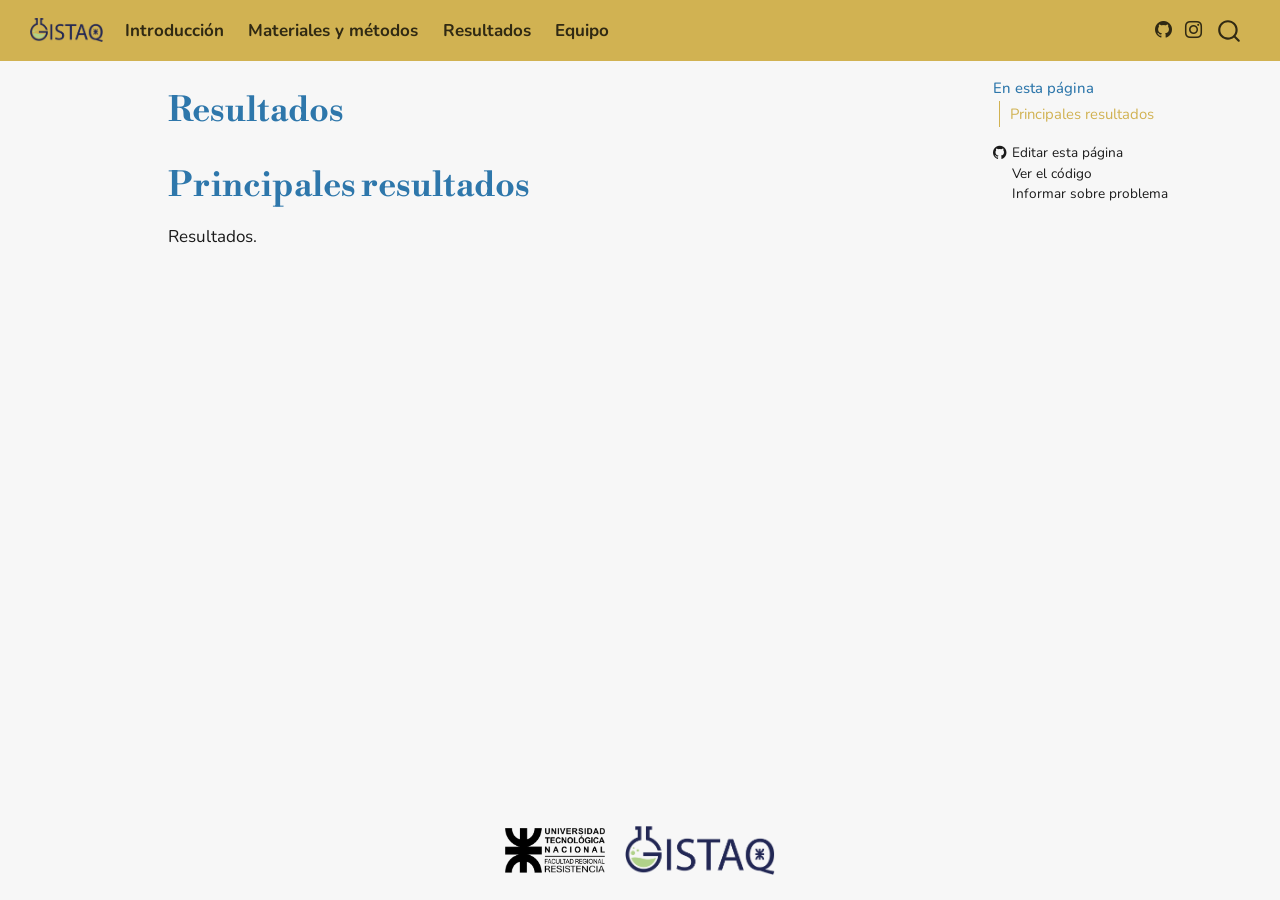
<file: resultados.html>
<!DOCTYPE html>
<html xmlns="http://www.w3.org/1999/xhtml" lang="es" xml:lang="es"><head>

<meta charset="utf-8">
<meta name="generator" content="quarto-1.9.38">

<meta name="viewport" content="width=device-width, initial-scale=1.0, user-scalable=yes">


<title>Resultados</title>
<style>
/* Default styles provided by pandoc.
** See https://pandoc.org/MANUAL.html#variables-for-html for config info.
*/
code{white-space: pre-wrap;}
span.smallcaps{font-variant: small-caps;}
div.columns{display: flex; gap: min(4vw, 1.5em);}
div.column{flex: auto; overflow-x: auto;}
div.hanging-indent{margin-left: 1.5em; text-indent: -1.5em;}
ul.task-list{list-style: none;}
ul.task-list li input[type="checkbox"] {
  width: 0.8em;
  margin: 0 0.8em 0.2em -1em; /* quarto-specific, see https://github.com/quarto-dev/quarto-cli/issues/4556 */ 
  vertical-align: middle;
}
</style>


<script src="site_libs/quarto-nav/quarto-nav.js"></script>
<script src="site_libs/quarto-nav/headroom.min.js"></script>
<script src="site_libs/clipboard/clipboard.min.js"></script>
<script src="site_libs/quarto-search/autocomplete.umd.js"></script>
<script src="site_libs/quarto-search/fuse.min.js"></script>
<script src="site_libs/quarto-search/quarto-search.js"></script>
<meta name="quarto:offset" content="./">
<link href="./img/favicon.png" rel="icon" type="image/png">
<script src="site_libs/quarto-html/quarto.js" type="module"></script>
<script src="site_libs/quarto-html/tabsets/tabsets.js" type="module"></script>
<script src="site_libs/quarto-html/popper.min.js"></script>
<script src="site_libs/quarto-html/tippy.umd.min.js"></script>
<script src="site_libs/quarto-html/anchor.min.js"></script>
<link href="site_libs/quarto-html/tippy.css" rel="stylesheet">
<link href="site_libs/quarto-html/quarto-syntax-highlighting-15634bcf2e68342d4ad2dfa704d543f6.css" rel="stylesheet" class="quarto-color-scheme" id="quarto-text-highlighting-styles">
<link href="site_libs/quarto-html/quarto-syntax-highlighting-dark-0a6b7249c26820e032cb0bd839ff02b1.css" rel="stylesheet" class="quarto-color-scheme quarto-color-alternate" id="quarto-text-highlighting-styles">
<link href="site_libs/quarto-html/quarto-syntax-highlighting-15634bcf2e68342d4ad2dfa704d543f6.css" rel="stylesheet" class="quarto-color-scheme-extra" id="quarto-text-highlighting-styles">
<script src="site_libs/bootstrap/bootstrap.min.js"></script>
<link href="site_libs/bootstrap/bootstrap-icons.css" rel="stylesheet">
<link href="site_libs/bootstrap/bootstrap-c7dad5fb4b88647848ae6b0b7183fa64.min.css" rel="stylesheet" append-hash="true" class="quarto-color-scheme" id="quarto-bootstrap" data-mode="light">
<link href="site_libs/bootstrap/bootstrap-dark-1cf9162011f4d4a3743afbaab9dc3be2.min.css" rel="stylesheet" append-hash="true" class="quarto-color-scheme quarto-color-alternate" id="quarto-bootstrap" data-mode="light">
<link href="site_libs/bootstrap/bootstrap-c7dad5fb4b88647848ae6b0b7183fa64.min.css" rel="stylesheet" append-hash="true" class="quarto-color-scheme-extra" id="quarto-bootstrap" data-mode="light">
<script src="site_libs/quarto-contrib/iconify-3.0.0/iconify-icon.min.js"></script>
<script id="quarto-search-options" type="application/json">{
  "location": "navbar",
  "copy-button": false,
  "collapse-after": 3,
  "panel-placement": "end",
  "type": "overlay",
  "limit": 50,
  "keyboard-shortcut": [
    "f",
    "/",
    "s"
  ],
  "show-item-context": false,
  "language": {
    "search-no-results-text": "No se han encontrado resultados",
    "search-matching-documents-text": "documentos encontrados",
    "search-copy-link-title": "Copiar el enlace en la búsqueda",
    "search-hide-matches-text": "Ocultar resultados adicionales",
    "search-more-match-text": "resultado adicional en este documento",
    "search-more-matches-text": "resultados adicionales en este documento",
    "search-clear-button-title": "Borrar",
    "search-text-placeholder": "",
    "search-detached-cancel-button-title": "Cancelar",
    "search-submit-button-title": "Enviar",
    "search-label": "Buscar"
  }
}</script>


<link rel="stylesheet" href="estilo.scss">
</head>

<body class="nav-fixed quarto-light">

<div id="quarto-search-results"></div>
  <header id="quarto-header" class="headroom fixed-top">
    <nav class="navbar navbar-expand-lg " data-bs-theme="dark">
      <div class="navbar-container container-fluid">
      <div class="navbar-brand-container mx-auto">
    <a href="./index.html" class="navbar-brand navbar-brand-logo">
    <img src="./img\logo_gistaq.png" alt="" class="navbar-logo light-content">
    <img src="./img\logo_gistaq.png" alt="" class="navbar-logo dark-content">
    </a>
  </div>
            <div id="quarto-search" class="" title="Buscar"></div>
          <button class="navbar-toggler" type="button" data-bs-toggle="collapse" data-bs-target="#navbarCollapse" aria-controls="navbarCollapse" role="menu" aria-expanded="false" aria-label="Navegación de palanca" onclick="if (window.quartoToggleHeadroom) { window.quartoToggleHeadroom(); }">
  <span class="navbar-toggler-icon"></span>
</button>
          <div class="collapse navbar-collapse" id="navbarCollapse">
            <ul class="navbar-nav navbar-nav-scroll me-auto">
  <li class="nav-item">
    <a class="nav-link" href="./introducción.html"> 
<span class="menu-text"><iconify-icon role="img" inline="" icon="material-symbols:info" aria-label="Icon info from material-symbols Iconify.design set." title="Icon info from material-symbols Iconify.design set."></iconify-icon> <strong>Introducción</strong></span></a>
  </li>  
  <li class="nav-item">
    <a class="nav-link" href="./materiales_métodos.html"> 
<span class="menu-text"><iconify-icon role="img" inline="" icon="majesticons:box" aria-label="Icon box from majesticons Iconify.design set." title="Icon box from majesticons Iconify.design set."></iconify-icon> <strong>Materiales y métodos</strong></span></a>
  </li>  
  <li class="nav-item">
    <a class="nav-link active" href="./resultados.html" aria-current="page"> 
<span class="menu-text"><iconify-icon role="img" inline="" icon="carbon:result" aria-label="Icon result from carbon Iconify.design set." title="Icon result from carbon Iconify.design set."></iconify-icon> <strong>Resultados</strong></span></a>
  </li>  
  <li class="nav-item">
    <a class="nav-link" href="./about.html"> 
<span class="menu-text"><iconify-icon role="img" inline="" icon="fluent:people-team-28-filled" aria-label="Icon people-team-28-filled from fluent Iconify.design set." title="Icon people-team-28-filled from fluent Iconify.design set."></iconify-icon> <strong>Equipo</strong></span></a>
  </li>  
</ul>
          </div> <!-- /navcollapse -->
            <div class="quarto-navbar-tools">
    <a href="https://github.com/GISTAQ-UTN-FRRe/parana_2026" title="" class="quarto-navigation-tool px-1" aria-label="" target="_blank"><i class="bi bi-github"></i></a>
    <a href="https://www.instagram.com/gistaq.utn" title="" class="quarto-navigation-tool px-1" aria-label="" target="_blank"><i class="bi bi-instagram"></i></a>
</div>
      </div> <!-- /container-fluid -->
    </nav>
</header>
<!-- content -->
<div id="quarto-content" class="quarto-container page-columns page-rows-contents page-layout-article page-navbar">
<!-- sidebar -->
<!-- margin-sidebar -->
    <div id="quarto-margin-sidebar" class="sidebar margin-sidebar">
        <nav id="TOC" role="doc-toc" class="toc-active">
    <h2 id="toc-title">En esta página</h2>
   
  <ul>
  <li><a href="#principales-resultados" id="toc-principales-resultados" class="nav-link active" data-scroll-target="#principales-resultados">Principales resultados</a></li>
  </ul>
<div class="toc-actions"><ul><li><a href="https://github.com/GISTAQ-UTN-FRRe/parana_2026/edit/main/resultados.qmd" class="toc-action"><i class="bi bi-github"></i>Editar esta página</a></li><li><a href="https://github.com/GISTAQ-UTN-FRRe/parana_2026/blob/main/resultados.qmd" class="toc-action"><i class="bi empty"></i>Ver el código</a></li><li><a href="https://github.com/GISTAQ-UTN-FRRe/parana_2026/issues/new" class="toc-action"><i class="bi empty"></i>Informar sobre problema</a></li></ul></div></nav>
    </div>
<!-- main -->
<main class="content" id="quarto-document-content">

<header id="title-block-header" class="quarto-title-block default">
<div class="quarto-title">
<h1 class="title">Resultados</h1>
</div>



<div class="quarto-title-meta">

    
  
    
  </div>
  


</header>


<section id="principales-resultados" class="level1">
<h1>Principales resultados</h1>
<p>Resultados.</p>


</section>

</main> <!-- /main -->
<script id="quarto-html-after-body" type="application/javascript">
  window.document.addEventListener("DOMContentLoaded", function (event) {
    const icon = "";
    const anchorJS = new window.AnchorJS();
    anchorJS.options = {
      placement: 'right',
      icon: icon
    };
    anchorJS.add('.anchored');
    const isCodeAnnotation = (el) => {
      for (const clz of el.classList) {
        if (clz.startsWith('code-annotation-')) {                     
          return true;
        }
      }
      return false;
    }
    const onCopySuccess = function(e) {
      // button target
      const button = e.trigger;
      // don't keep focus
      button.blur();
      // flash "checked"
      button.classList.add('code-copy-button-checked');
      var currentTitle = button.getAttribute("title");
      button.setAttribute("title", "Copiado");
      let tooltip;
      if (window.bootstrap) {
        button.setAttribute("data-bs-toggle", "tooltip");
        button.setAttribute("data-bs-placement", "left");
        button.setAttribute("data-bs-title", "Copiado");
        tooltip = new bootstrap.Tooltip(button, 
          { trigger: "manual", 
            customClass: "code-copy-button-tooltip",
            offset: [0, -8]});
        tooltip.show();    
      }
      setTimeout(function() {
        if (tooltip) {
          tooltip.hide();
          button.removeAttribute("data-bs-title");
          button.removeAttribute("data-bs-toggle");
          button.removeAttribute("data-bs-placement");
        }
        button.setAttribute("title", currentTitle);
        button.classList.remove('code-copy-button-checked');
      }, 1000);
      // clear code selection
      e.clearSelection();
    }
    const getTextToCopy = function(trigger) {
      const outerScaffold = trigger.parentElement.cloneNode(true);
      const codeEl = outerScaffold.querySelector('code');
      for (const childEl of codeEl.children) {
        if (isCodeAnnotation(childEl)) {
          childEl.remove();
        }
      }
      return codeEl.innerText;
    }
    const clipboard = new window.ClipboardJS('.code-copy-button:not([data-in-quarto-modal])', {
      text: getTextToCopy
    });
    clipboard.on('success', onCopySuccess);
    if (window.document.getElementById('quarto-embedded-source-code-modal')) {
      const clipboardModal = new window.ClipboardJS('.code-copy-button[data-in-quarto-modal]', {
        text: getTextToCopy,
        container: window.document.getElementById('quarto-embedded-source-code-modal')
      });
      clipboardModal.on('success', onCopySuccess);
    }
      var localhostRegex = new RegExp(/^(?:http|https):\/\/localhost\:?[0-9]*\//);
      var mailtoRegex = new RegExp(/^mailto:/);
        var filterRegex = new RegExp("https:\/\/GISTAQ-UTN-FRRe\.github\.io\/parana_2026\/");
      var isInternal = (href) => {
          return filterRegex.test(href) || localhostRegex.test(href) || mailtoRegex.test(href);
      }
      // Inspect non-navigation links and adorn them if external
     var links = window.document.querySelectorAll('a[href]:not(.nav-link):not(.navbar-brand):not(.toc-action):not(.sidebar-link):not(.sidebar-item-toggle):not(.pagination-link):not(.no-external):not([aria-hidden]):not(.dropdown-item):not(.quarto-navigation-tool):not(.about-link)');
      for (var i=0; i<links.length; i++) {
        const link = links[i];
        if (!isInternal(link.href)) {
          // undo the damage that might have been done by quarto-nav.js in the case of
          // links that we want to consider external
          if (link.dataset.originalHref !== undefined) {
            link.href = link.dataset.originalHref;
          }
        }
      }
    function tippyHover(el, contentFn, onTriggerFn, onUntriggerFn) {
      const config = {
        allowHTML: true,
        maxWidth: 500,
        delay: 100,
        arrow: false,
        appendTo: function(el) {
            return el.parentElement;
        },
        interactive: true,
        interactiveBorder: 10,
        theme: 'quarto',
        placement: 'bottom-start',
      };
      if (contentFn) {
        config.content = contentFn;
      }
      if (onTriggerFn) {
        config.onTrigger = onTriggerFn;
      }
      if (onUntriggerFn) {
        config.onUntrigger = onUntriggerFn;
      }
      window.tippy(el, config); 
    }
    const noterefs = window.document.querySelectorAll('a[role="doc-noteref"]');
    for (var i=0; i<noterefs.length; i++) {
      const ref = noterefs[i];
      tippyHover(ref, function() {
        // use id or data attribute instead here
        let href = ref.getAttribute('data-footnote-href') || ref.getAttribute('href');
        try { href = new URL(href).hash; } catch {}
        const id = href.replace(/^#\/?/, "");
        const note = window.document.getElementById(id);
        if (note) {
          return note.innerHTML;
        } else {
          return "";
        }
      });
    }
    const xrefs = window.document.querySelectorAll('a.quarto-xref');
    const processXRef = (id, note) => {
      // Strip column container classes
      const stripColumnClz = (el) => {
        el.classList.remove("page-full", "page-columns");
        if (el.children) {
          for (const child of el.children) {
            stripColumnClz(child);
          }
        }
      }
      stripColumnClz(note)
      if (id === null || id.startsWith('sec-')) {
        // Special case sections, only their first couple elements
        const container = document.createElement("div");
        if (note.children && note.children.length > 2) {
          container.appendChild(note.children[0].cloneNode(true));
          for (let i = 1; i < note.children.length; i++) {
            const child = note.children[i];
            if (child.tagName === "P" && child.innerText === "") {
              continue;
            } else {
              container.appendChild(child.cloneNode(true));
              break;
            }
          }
          if (window.Quarto?.typesetMath) {
            window.Quarto.typesetMath(container);
          }
          return container.innerHTML
        } else {
          if (window.Quarto?.typesetMath) {
            window.Quarto.typesetMath(note);
          }
          return note.innerHTML;
        }
      } else {
        // Remove any anchor links if they are present
        const anchorLink = note.querySelector('a.anchorjs-link');
        if (anchorLink) {
          anchorLink.remove();
        }
        if (window.Quarto?.typesetMath) {
          window.Quarto.typesetMath(note);
        }
        if (note.classList.contains("callout")) {
          return note.outerHTML;
        } else {
          return note.innerHTML;
        }
      }
    }
    for (var i=0; i<xrefs.length; i++) {
      const xref = xrefs[i];
      tippyHover(xref, undefined, function(instance) {
        instance.disable();
        let url = xref.getAttribute('href');
        let hash = undefined; 
        if (url.startsWith('#')) {
          hash = url;
        } else {
          try { hash = new URL(url).hash; } catch {}
        }
        if (hash) {
          const id = hash.replace(/^#\/?/, "");
          const note = window.document.getElementById(id);
          if (note !== null) {
            try {
              const html = processXRef(id, note.cloneNode(true));
              instance.setContent(html);
            } finally {
              instance.enable();
              instance.show();
            }
          } else {
            // See if we can fetch this
            fetch(url.split('#')[0])
            .then(res => res.text())
            .then(html => {
              const parser = new DOMParser();
              const htmlDoc = parser.parseFromString(html, "text/html");
              const note = htmlDoc.getElementById(id);
              if (note !== null) {
                const html = processXRef(id, note);
                instance.setContent(html);
              } 
            }).finally(() => {
              instance.enable();
              instance.show();
            });
          }
        } else {
          // See if we can fetch a full url (with no hash to target)
          // This is a special case and we should probably do some content thinning / targeting
          fetch(url)
          .then(res => res.text())
          .then(html => {
            const parser = new DOMParser();
            const htmlDoc = parser.parseFromString(html, "text/html");
            const note = htmlDoc.querySelector('main.content');
            if (note !== null) {
              // This should only happen for chapter cross references
              // (since there is no id in the URL)
              // remove the first header
              if (note.children.length > 0 && note.children[0].tagName === "HEADER") {
                note.children[0].remove();
              }
              const html = processXRef(null, note);
              instance.setContent(html);
            } 
          }).finally(() => {
            instance.enable();
            instance.show();
          });
        }
      }, function(instance) {
      });
    }
        let selectedAnnoteEl;
        const selectorForAnnotation = ( cell, annotation) => {
          let cellAttr = 'data-code-cell="' + cell + '"';
          let lineAttr = 'data-code-annotation="' +  annotation + '"';
          const selector = 'span[' + cellAttr + '][' + lineAttr + ']';
          return selector;
        }
        const selectCodeLines = (annoteEl) => {
          const doc = window.document;
          const targetCell = annoteEl.getAttribute("data-target-cell");
          const targetAnnotation = annoteEl.getAttribute("data-target-annotation");
          const annoteSpan = window.document.querySelector(selectorForAnnotation(targetCell, targetAnnotation));
          const lines = annoteSpan.getAttribute("data-code-lines").split(",");
          const lineIds = lines.map((line) => {
            return targetCell + "-" + line;
          })
          let top = null;
          let height = null;
          let parent = null;
          if (lineIds.length > 0) {
              //compute the position of the single el (top and bottom and make a div)
              const el = window.document.getElementById(lineIds[0]);
              top = el.offsetTop;
              height = el.offsetHeight;
              parent = el.parentElement.parentElement;
            if (lineIds.length > 1) {
              const lastEl = window.document.getElementById(lineIds[lineIds.length - 1]);
              const bottom = lastEl.offsetTop + lastEl.offsetHeight;
              height = bottom - top;
            }
            if (top !== null && height !== null && parent !== null) {
              // cook up a div (if necessary) and position it 
              let div = window.document.getElementById("code-annotation-line-highlight");
              if (div === null) {
                div = window.document.createElement("div");
                div.setAttribute("id", "code-annotation-line-highlight");
                div.style.position = 'absolute';
                parent.appendChild(div);
              }
              div.style.top = top - 2 + "px";
              div.style.height = height + 4 + "px";
              div.style.left = 0;
              let gutterDiv = window.document.getElementById("code-annotation-line-highlight-gutter");
              if (gutterDiv === null) {
                gutterDiv = window.document.createElement("div");
                gutterDiv.setAttribute("id", "code-annotation-line-highlight-gutter");
                gutterDiv.style.position = 'absolute';
                const codeCell = window.document.getElementById(targetCell);
                const gutter = codeCell.querySelector('.code-annotation-gutter');
                gutter.appendChild(gutterDiv);
              }
              gutterDiv.style.top = top - 2 + "px";
              gutterDiv.style.height = height + 4 + "px";
            }
            selectedAnnoteEl = annoteEl;
          }
        };
        const unselectCodeLines = () => {
          const elementsIds = ["code-annotation-line-highlight", "code-annotation-line-highlight-gutter"];
          elementsIds.forEach((elId) => {
            const div = window.document.getElementById(elId);
            if (div) {
              div.remove();
            }
          });
          selectedAnnoteEl = undefined;
        };
          // Handle positioning of the toggle
      window.addEventListener(
        "resize",
        throttle(() => {
          elRect = undefined;
          if (selectedAnnoteEl) {
            selectCodeLines(selectedAnnoteEl);
          }
        }, 10)
      );
      function throttle(fn, ms) {
      let throttle = false;
      let timer;
        return (...args) => {
          if(!throttle) { // first call gets through
              fn.apply(this, args);
              throttle = true;
          } else { // all the others get throttled
              if(timer) clearTimeout(timer); // cancel #2
              timer = setTimeout(() => {
                fn.apply(this, args);
                timer = throttle = false;
              }, ms);
          }
        };
      }
        // Attach click handler to the DT
        const annoteDls = window.document.querySelectorAll('dt[data-target-cell]');
        for (const annoteDlNode of annoteDls) {
          annoteDlNode.addEventListener('click', (event) => {
            const clickedEl = event.target;
            if (clickedEl !== selectedAnnoteEl) {
              unselectCodeLines();
              const activeEl = window.document.querySelector('dt[data-target-cell].code-annotation-active');
              if (activeEl) {
                activeEl.classList.remove('code-annotation-active');
              }
              selectCodeLines(clickedEl);
              clickedEl.classList.add('code-annotation-active');
            } else {
              // Unselect the line
              unselectCodeLines();
              clickedEl.classList.remove('code-annotation-active');
            }
          });
        }
    const findCites = (el) => {
      const parentEl = el.parentElement;
      if (parentEl) {
        const cites = parentEl.dataset.cites;
        if (cites) {
          return {
            el,
            cites: cites.split(' ')
          };
        } else {
          return findCites(el.parentElement)
        }
      } else {
        return undefined;
      }
    };
    var bibliorefs = window.document.querySelectorAll('a[role="doc-biblioref"]');
    for (var i=0; i<bibliorefs.length; i++) {
      const ref = bibliorefs[i];
      const citeInfo = findCites(ref);
      if (citeInfo) {
        tippyHover(citeInfo.el, function() {
          var popup = window.document.createElement('div');
          citeInfo.cites.forEach(function(cite) {
            var citeDiv = window.document.createElement('div');
            citeDiv.classList.add('hanging-indent');
            citeDiv.classList.add('csl-entry');
            var biblioDiv = window.document.getElementById('ref-' + cite);
            if (biblioDiv) {
              citeDiv.innerHTML = biblioDiv.innerHTML;
            }
            popup.appendChild(citeDiv);
          });
          return popup.innerHTML;
        });
      }
    }
  });
  </script>
</div> <!-- /content -->
<footer class="footer">
  <div class="nav-footer">
    <div class="nav-footer-left">
      &nbsp;
    </div>   
    <div class="nav-footer-center">
<p><img src="img/logo_utn.png" class="img-fluid" width="100"> &nbsp;&nbsp;&nbsp; <img src="img/logo_gistaq.png" class="img-fluid" width="150"></p>
<div class="toc-actions d-sm-block d-md-none"><ul><li><a href="https://github.com/GISTAQ-UTN-FRRe/parana_2026/edit/main/resultados.qmd" class="toc-action"><i class="bi bi-github"></i>Editar esta página</a></li><li><a href="https://github.com/GISTAQ-UTN-FRRe/parana_2026/blob/main/resultados.qmd" class="toc-action"><i class="bi empty"></i>Ver el código</a></li><li><a href="https://github.com/GISTAQ-UTN-FRRe/parana_2026/issues/new" class="toc-action"><i class="bi empty"></i>Informar sobre problema</a></li></ul></div></div>
    <div class="nav-footer-right">
      &nbsp;
    </div>
  </div>
</footer>




</body></html>
</file>
<file: site_libs/quarto-html/tippy.css>
.tippy-box[data-animation=fade][data-state=hidden]{opacity:0}[data-tippy-root]{max-width:calc(100vw - 10px)}.tippy-box{position:relative;background-color:#333;color:#fff;border-radius:4px;font-size:14px;line-height:1.4;white-space:normal;outline:0;transition-property:transform,visibility,opacity}.tippy-box[data-placement^=top]>.tippy-arrow{bottom:0}.tippy-box[data-placement^=top]>.tippy-arrow:before{bottom:-7px;left:0;border-width:8px 8px 0;border-top-color:initial;transform-origin:center top}.tippy-box[data-placement^=bottom]>.tippy-arrow{top:0}.tippy-box[data-placement^=bottom]>.tippy-arrow:before{top:-7px;left:0;border-width:0 8px 8px;border-bottom-color:initial;transform-origin:center bottom}.tippy-box[data-placement^=left]>.tippy-arrow{right:0}.tippy-box[data-placement^=left]>.tippy-arrow:before{border-width:8px 0 8px 8px;border-left-color:initial;right:-7px;transform-origin:center left}.tippy-box[data-placement^=right]>.tippy-arrow{left:0}.tippy-box[data-placement^=right]>.tippy-arrow:before{left:-7px;border-width:8px 8px 8px 0;border-right-color:initial;transform-origin:center right}.tippy-box[data-inertia][data-state=visible]{transition-timing-function:cubic-bezier(.54,1.5,.38,1.11)}.tippy-arrow{width:16px;height:16px;color:#333}.tippy-arrow:before{content:"";position:absolute;border-color:transparent;border-style:solid}.tippy-content{position:relative;padding:5px 9px;z-index:1}
</file>
<file: site_libs/quarto-html/quarto-syntax-highlighting-15634bcf2e68342d4ad2dfa704d543f6.css>
/* quarto syntax highlight colors */
:root {
  --quarto-hl-ot-color: #003B4F;
  --quarto-hl-at-color: #657422;
  --quarto-hl-ss-color: #20794D;
  --quarto-hl-an-color: #5E5E5E;
  --quarto-hl-fu-color: #4758AB;
  --quarto-hl-st-color: #20794D;
  --quarto-hl-cf-color: #003B4F;
  --quarto-hl-op-color: #5E5E5E;
  --quarto-hl-er-color: #AD0000;
  --quarto-hl-bn-color: #AD0000;
  --quarto-hl-al-color: #AD0000;
  --quarto-hl-va-color: #111111;
  --quarto-hl-bu-color: inherit;
  --quarto-hl-ex-color: inherit;
  --quarto-hl-pp-color: #AD0000;
  --quarto-hl-in-color: #5E5E5E;
  --quarto-hl-vs-color: #20794D;
  --quarto-hl-wa-color: #5E5E5E;
  --quarto-hl-do-color: #5E5E5E;
  --quarto-hl-im-color: #00769E;
  --quarto-hl-ch-color: #20794D;
  --quarto-hl-dt-color: #AD0000;
  --quarto-hl-fl-color: #AD0000;
  --quarto-hl-co-color: #5E5E5E;
  --quarto-hl-cv-color: #5E5E5E;
  --quarto-hl-cn-color: #8f5902;
  --quarto-hl-sc-color: #5E5E5E;
  --quarto-hl-dv-color: #AD0000;
  --quarto-hl-kw-color: #003B4F;
}

/* other quarto variables */
:root {
  --quarto-font-monospace: SFMono-Regular, Menlo, Monaco, Consolas, "Liberation Mono", "Courier New", monospace;
}

/* syntax highlight based on Pandoc's rules */
pre > code.sourceCode > span {
  color: #003B4F;
}

code.sourceCode > span {
  color: #003B4F;
}

div.sourceCode,
div.sourceCode pre.sourceCode {
  color: #003B4F;
}

/* Normal */
code span {
  color: #003B4F;
}

/* Alert */
code span.al {
  color: #AD0000;
  font-style: inherit;
}

/* Annotation */
code span.an {
  color: #5E5E5E;
  font-style: inherit;
}

/* Attribute */
code span.at {
  color: #657422;
  font-style: inherit;
}

/* BaseN */
code span.bn {
  color: #AD0000;
  font-style: inherit;
}

/* BuiltIn */
code span.bu {
  font-style: inherit;
}

/* ControlFlow */
code span.cf {
  color: #003B4F;
  font-weight: bold;
  font-style: inherit;
}

/* Char */
code span.ch {
  color: #20794D;
  font-style: inherit;
}

/* Constant */
code span.cn {
  color: #8f5902;
  font-style: inherit;
}

/* Comment */
code span.co {
  color: #5E5E5E;
  font-style: inherit;
}

/* CommentVar */
code span.cv {
  color: #5E5E5E;
  font-style: italic;
}

/* Documentation */
code span.do {
  color: #5E5E5E;
  font-style: italic;
}

/* DataType */
code span.dt {
  color: #AD0000;
  font-style: inherit;
}

/* DecVal */
code span.dv {
  color: #AD0000;
  font-style: inherit;
}

/* Error */
code span.er {
  color: #AD0000;
  font-style: inherit;
}

/* Extension */
code span.ex {
  font-style: inherit;
}

/* Float */
code span.fl {
  color: #AD0000;
  font-style: inherit;
}

/* Function */
code span.fu {
  color: #4758AB;
  font-style: inherit;
}

/* Import */
code span.im {
  color: #00769E;
  font-style: inherit;
}

/* Information */
code span.in {
  color: #5E5E5E;
  font-style: inherit;
}

/* Keyword */
code span.kw {
  color: #003B4F;
  font-weight: bold;
  font-style: inherit;
}

/* Operator */
code span.op {
  color: #5E5E5E;
  font-style: inherit;
}

/* Other */
code span.ot {
  color: #003B4F;
  font-style: inherit;
}

/* Preprocessor */
code span.pp {
  color: #AD0000;
  font-style: inherit;
}

/* SpecialChar */
code span.sc {
  color: #5E5E5E;
  font-style: inherit;
}

/* SpecialString */
code span.ss {
  color: #20794D;
  font-style: inherit;
}

/* String */
code span.st {
  color: #20794D;
  font-style: inherit;
}

/* Variable */
code span.va {
  color: #111111;
  font-style: inherit;
}

/* VerbatimString */
code span.vs {
  color: #20794D;
  font-style: inherit;
}

/* Warning */
code span.wa {
  color: #5E5E5E;
  font-style: italic;
}

.prevent-inlining {
  content: "</";
}

/*# sourceMappingURL=f23921c56f73e400b49028c9186a1aa0.css.map */
</file>
<file: site_libs/quarto-html/quarto-syntax-highlighting-dark-0a6b7249c26820e032cb0bd839ff02b1.css>
/* quarto syntax highlight colors */
:root {
  --quarto-hl-al-color: #f07178;
  --quarto-hl-an-color: #d4d0ab;
  --quarto-hl-at-color: #00e0e0;
  --quarto-hl-bn-color: #d4d0ab;
  --quarto-hl-bu-color: #abe338;
  --quarto-hl-ch-color: #abe338;
  --quarto-hl-co-color: #f8f8f2;
  --quarto-hl-cv-color: #ffd700;
  --quarto-hl-cn-color: #ffd700;
  --quarto-hl-cf-color: #ffa07a;
  --quarto-hl-dt-color: #ffa07a;
  --quarto-hl-dv-color: #d4d0ab;
  --quarto-hl-do-color: #f8f8f2;
  --quarto-hl-er-color: #f07178;
  --quarto-hl-ex-color: #00e0e0;
  --quarto-hl-fl-color: #d4d0ab;
  --quarto-hl-fu-color: #ffa07a;
  --quarto-hl-im-color: #abe338;
  --quarto-hl-in-color: #d4d0ab;
  --quarto-hl-kw-color: #ffa07a;
  --quarto-hl-op-color: #ffa07a;
  --quarto-hl-ot-color: #00e0e0;
  --quarto-hl-pp-color: #dcc6e0;
  --quarto-hl-re-color: #00e0e0;
  --quarto-hl-sc-color: #abe338;
  --quarto-hl-ss-color: #abe338;
  --quarto-hl-st-color: #abe338;
  --quarto-hl-va-color: #00e0e0;
  --quarto-hl-vs-color: #abe338;
  --quarto-hl-wa-color: #dcc6e0;
}

/* other quarto variables */
:root {
  --quarto-font-monospace: SFMono-Regular, Menlo, Monaco, Consolas, "Liberation Mono", "Courier New", monospace;
}

/* syntax highlight based on Pandoc's rules */
pre > code.sourceCode > span {
  color: #f8f8f2;
}

code.sourceCode > span {
  color: #f8f8f2;
}

div.sourceCode,
div.sourceCode pre.sourceCode {
  color: #f8f8f2;
}

/* Normal */
code span {
  color: #f8f8f2;
}

/* Alert */
code span.al {
  color: #f07178;
}

/* Annotation */
code span.an {
  color: #d4d0ab;
}

/* Attribute */
code span.at {
  color: #00e0e0;
}

/* BaseN */
code span.bn {
  color: #d4d0ab;
}

/* BuiltIn */
code span.bu {
  color: #abe338;
}

/* ControlFlow */
code span.cf {
  font-weight: bold;
  color: #ffa07a;
}

/* Char */
code span.ch {
  color: #abe338;
}

/* Constant */
code span.cn {
  color: #ffd700;
}

/* Comment */
code span.co {
  font-style: italic;
  color: #f8f8f2;
}

/* CommentVar */
code span.cv {
  color: #ffd700;
}

/* Documentation */
code span.do {
  color: #f8f8f2;
}

/* DataType */
code span.dt {
  color: #ffa07a;
}

/* DecVal */
code span.dv {
  color: #d4d0ab;
}

/* Error */
code span.er {
  color: #f07178;
  text-decoration: underline;
}

/* Extension */
code span.ex {
  font-weight: bold;
  color: #00e0e0;
}

/* Float */
code span.fl {
  color: #d4d0ab;
}

/* Function */
code span.fu {
  color: #ffa07a;
}

/* Import */
code span.im {
  color: #abe338;
}

/* Information */
code span.in {
  color: #d4d0ab;
}

/* Keyword */
code span.kw {
  font-weight: bold;
  color: #ffa07a;
}

/* Operator */
code span.op {
  color: #ffa07a;
}

/* Other */
code span.ot {
  color: #00e0e0;
}

/* Preprocessor */
code span.pp {
  color: #dcc6e0;
}

/* RegionMarker */
code span.re {
  background-color: #f8f8f2;
  color: #00e0e0;
}

/* SpecialChar */
code span.sc {
  color: #abe338;
}

/* SpecialString */
code span.ss {
  color: #abe338;
}

/* String */
code span.st {
  color: #abe338;
}

/* Variable */
code span.va {
  color: #00e0e0;
}

/* VerbatimString */
code span.vs {
  color: #abe338;
}

/* Warning */
code span.wa {
  color: #dcc6e0;
}

.prevent-inlining {
  content: "</";
}

/*# sourceMappingURL=175367c052bafc98bd680af3479823f0.css.map */
</file>
